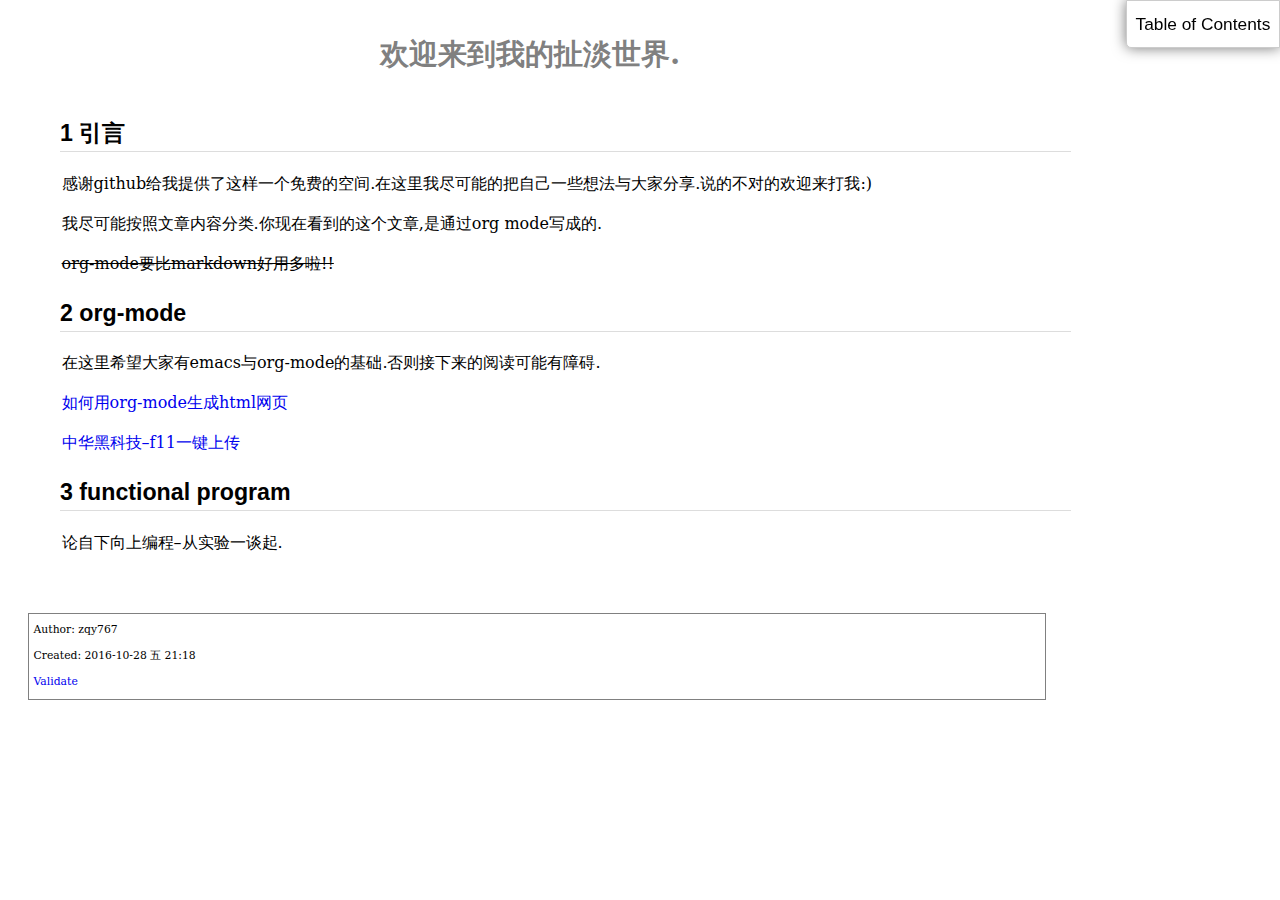
<file: index.html>
<?xml version="1.0" encoding="utf-8"?>
<!DOCTYPE html PUBLIC "-//W3C//DTD XHTML 1.0 Strict//EN"
"http://www.w3.org/TR/xhtml1/DTD/xhtml1-strict.dtd">
<html xmlns="http://www.w3.org/1999/xhtml" lang="en" xml:lang="en">
<head>
<!-- 2016-10-28 五 21:18 -->
<meta http-equiv="Content-Type" content="text/html;charset=utf-8" />
<meta name="viewport" content="width=device-width, initial-scale=1" />
<title>欢迎来到我的扯淡世界.</title>
<meta name="generator" content="Org mode" />
<meta name="author" content="zqy767" />
<style type="text/css">
 <!--/*--><![CDATA[/*><!--*/
  .title  { text-align: center;
             margin-bottom: .2em; }
  .subtitle { text-align: center;
              font-size: medium;
              font-weight: bold;
              margin-top:0; }
  .todo   { font-family: monospace; color: red; }
  .done   { font-family: monospace; color: green; }
  .priority { font-family: monospace; color: orange; }
  .tag    { background-color: #eee; font-family: monospace;
            padding: 2px; font-size: 80%; font-weight: normal; }
  .timestamp { color: #bebebe; }
  .timestamp-kwd { color: #5f9ea0; }
  .org-right  { margin-left: auto; margin-right: 0px;  text-align: right; }
  .org-left   { margin-left: 0px;  margin-right: auto; text-align: left; }
  .org-center { margin-left: auto; margin-right: auto; text-align: center; }
  .underline { text-decoration: underline; }
  #postamble p, #preamble p { font-size: 90%; margin: .2em; }
  p.verse { margin-left: 3%; }
  pre {
    border: 1px solid #ccc;
    box-shadow: 3px 3px 3px #eee;
    padding: 8pt;
    font-family: monospace;
    overflow: auto;
    margin: 1.2em;
  }
  pre.src {
    position: relative;
    overflow: visible;
    padding-top: 1.2em;
  }
  pre.src:before {
    display: none;
    position: absolute;
    background-color: white;
    top: -10px;
    right: 10px;
    padding: 3px;
    border: 1px solid black;
  }
  pre.src:hover:before { display: inline;}
  /* Languages per Org manual */
  pre.src-asymptote:before { content: 'Asymptote'; }
  pre.src-awk:before { content: 'Awk'; }
  pre.src-C:before { content: 'C'; }
  /* pre.src-C++ doesn't work in CSS */
  pre.src-clojure:before { content: 'Clojure'; }
  pre.src-css:before { content: 'CSS'; }
  pre.src-D:before { content: 'D'; }
  pre.src-ditaa:before { content: 'ditaa'; }
  pre.src-dot:before { content: 'Graphviz'; }
  pre.src-calc:before { content: 'Emacs Calc'; }
  pre.src-emacs-lisp:before { content: 'Emacs Lisp'; }
  pre.src-fortran:before { content: 'Fortran'; }
  pre.src-gnuplot:before { content: 'gnuplot'; }
  pre.src-haskell:before { content: 'Haskell'; }
  pre.src-java:before { content: 'Java'; }
  pre.src-js:before { content: 'Javascript'; }
  pre.src-latex:before { content: 'LaTeX'; }
  pre.src-ledger:before { content: 'Ledger'; }
  pre.src-lisp:before { content: 'Lisp'; }
  pre.src-lilypond:before { content: 'Lilypond'; }
  pre.src-lua:before { content: 'Lua'; }
  pre.src-matlab:before { content: 'MATLAB'; }
  pre.src-mscgen:before { content: 'Mscgen'; }
  pre.src-ocaml:before { content: 'Objective Caml'; }
  pre.src-octave:before { content: 'Octave'; }
  pre.src-org:before { content: 'Org mode'; }
  pre.src-oz:before { content: 'OZ'; }
  pre.src-plantuml:before { content: 'Plantuml'; }
  pre.src-processing:before { content: 'Processing.js'; }
  pre.src-python:before { content: 'Python'; }
  pre.src-R:before { content: 'R'; }
  pre.src-ruby:before { content: 'Ruby'; }
  pre.src-sass:before { content: 'Sass'; }
  pre.src-scheme:before { content: 'Scheme'; }
  pre.src-screen:before { content: 'Gnu Screen'; }
  pre.src-sed:before { content: 'Sed'; }
  pre.src-sh:before { content: 'shell'; }
  pre.src-sql:before { content: 'SQL'; }
  pre.src-sqlite:before { content: 'SQLite'; }
  /* additional languages in org.el's org-babel-load-languages alist */
  pre.src-forth:before { content: 'Forth'; }
  pre.src-io:before { content: 'IO'; }
  pre.src-J:before { content: 'J'; }
  pre.src-makefile:before { content: 'Makefile'; }
  pre.src-maxima:before { content: 'Maxima'; }
  pre.src-perl:before { content: 'Perl'; }
  pre.src-picolisp:before { content: 'Pico Lisp'; }
  pre.src-scala:before { content: 'Scala'; }
  pre.src-shell:before { content: 'Shell Script'; }
  pre.src-ebnf2ps:before { content: 'ebfn2ps'; }
  /* additional language identifiers per "defun org-babel-execute"
       in ob-*.el */
  pre.src-cpp:before  { content: 'C++'; }
  pre.src-abc:before  { content: 'ABC'; }
  pre.src-coq:before  { content: 'Coq'; }
  pre.src-groovy:before  { content: 'Groovy'; }
  /* additional language identifiers from org-babel-shell-names in
     ob-shell.el: ob-shell is the only babel language using a lambda to put
     the execution function name together. */
  pre.src-bash:before  { content: 'bash'; }
  pre.src-csh:before  { content: 'csh'; }
  pre.src-ash:before  { content: 'ash'; }
  pre.src-dash:before  { content: 'dash'; }
  pre.src-ksh:before  { content: 'ksh'; }
  pre.src-mksh:before  { content: 'mksh'; }
  pre.src-posh:before  { content: 'posh'; }
  /* Additional Emacs modes also supported by the LaTeX listings package */
  pre.src-ada:before { content: 'Ada'; }
  pre.src-asm:before { content: 'Assembler'; }
  pre.src-caml:before { content: 'Caml'; }
  pre.src-delphi:before { content: 'Delphi'; }
  pre.src-html:before { content: 'HTML'; }
  pre.src-idl:before { content: 'IDL'; }
  pre.src-mercury:before { content: 'Mercury'; }
  pre.src-metapost:before { content: 'MetaPost'; }
  pre.src-modula-2:before { content: 'Modula-2'; }
  pre.src-pascal:before { content: 'Pascal'; }
  pre.src-ps:before { content: 'PostScript'; }
  pre.src-prolog:before { content: 'Prolog'; }
  pre.src-simula:before { content: 'Simula'; }
  pre.src-tcl:before { content: 'tcl'; }
  pre.src-tex:before { content: 'TeX'; }
  pre.src-plain-tex:before { content: 'Plain TeX'; }
  pre.src-verilog:before { content: 'Verilog'; }
  pre.src-vhdl:before { content: 'VHDL'; }
  pre.src-xml:before { content: 'XML'; }
  pre.src-nxml:before { content: 'XML'; }
  /* add a generic configuration mode; LaTeX export needs an additional
     (add-to-list 'org-latex-listings-langs '(conf " ")) in .emacs */
  pre.src-conf:before { content: 'Configuration File'; }

  table { border-collapse:collapse; }
  caption.t-above { caption-side: top; }
  caption.t-bottom { caption-side: bottom; }
  td, th { vertical-align:top;  }
  th.org-right  { text-align: center;  }
  th.org-left   { text-align: center;   }
  th.org-center { text-align: center; }
  td.org-right  { text-align: right;  }
  td.org-left   { text-align: left;   }
  td.org-center { text-align: center; }
  dt { font-weight: bold; }
  .footpara { display: inline; }
  .footdef  { margin-bottom: 1em; }
  .figure { padding: 1em; }
  .figure p { text-align: center; }
  .inlinetask {
    padding: 10px;
    border: 2px solid gray;
    margin: 10px;
    background: #ffffcc;
  }
  #org-div-home-and-up
   { text-align: right; font-size: 70%; white-space: nowrap; }
  textarea { overflow-x: auto; }
  .linenr { font-size: smaller }
  .code-highlighted { background-color: #ffff00; }
  .org-info-js_info-navigation { border-style: none; }
  #org-info-js_console-label
    { font-size: 10px; font-weight: bold; white-space: nowrap; }
  .org-info-js_search-highlight
    { background-color: #ffff00; color: #000000; font-weight: bold; }
  .org-svg { width: 90%; }
  /*]]>*/-->
</style>
<link rel="stylesheet" type="text/css" href="css/stylesheet.css" />
<script type="text/javascript">
/*
@licstart  The following is the entire license notice for the
JavaScript code in this tag.

Copyright (C) 2012-2013 Free Software Foundation, Inc.

The JavaScript code in this tag is free software: you can
redistribute it and/or modify it under the terms of the GNU
General Public License (GNU GPL) as published by the Free Software
Foundation, either version 3 of the License, or (at your option)
any later version.  The code is distributed WITHOUT ANY WARRANTY;
without even the implied warranty of MERCHANTABILITY or FITNESS
FOR A PARTICULAR PURPOSE.  See the GNU GPL for more details.

As additional permission under GNU GPL version 3 section 7, you
may distribute non-source (e.g., minimized or compacted) forms of
that code without the copy of the GNU GPL normally required by
section 4, provided you include this license notice and a URL
through which recipients can access the Corresponding Source.


@licend  The above is the entire license notice
for the JavaScript code in this tag.
*/
<!--/*--><![CDATA[/*><!--*/
 function CodeHighlightOn(elem, id)
 {
   var target = document.getElementById(id);
   if(null != target) {
     elem.cacheClassElem = elem.className;
     elem.cacheClassTarget = target.className;
     target.className = "code-highlighted";
     elem.className   = "code-highlighted";
   }
 }
 function CodeHighlightOff(elem, id)
 {
   var target = document.getElementById(id);
   if(elem.cacheClassElem)
     elem.className = elem.cacheClassElem;
   if(elem.cacheClassTarget)
     target.className = elem.cacheClassTarget;
 }
/*]]>*///-->
</script>
</head>
<body>
<div id="content">
<h1 class="title">欢迎来到我的扯淡世界.</h1>
<div id="table-of-contents">
<h2>Table of Contents</h2>
<div id="text-table-of-contents">
<ul>
<li><a href="#orgbb018e8">1. 引言</a></li>
<li><a href="#org7376667">2. org-mode</a></li>
<li><a href="#org146bf9a">3. functional program</a></li>
</ul>
</div>
</div>



<div id="outline-container-orgbb018e8" class="outline-2">
<h2 id="orgbb018e8"><span class="section-number-2">1</span> 引言</h2>
<div class="outline-text-2" id="text-1">
<p>
感谢github给我提供了这样一个免费的空间.在这里我尽可能的把自己一些想法与大家分享.说的不对的欢迎来打我:)
</p>

<p>
我尽可能按照文章内容分类.你现在看到的这个文章,是通过org mode写成的.
</p>

<p>
<del>org-mode要比markdown好用多啦!!</del>
</p>
</div>
</div>

<div id="outline-container-org7376667" class="outline-2">
<h2 id="org7376667"><span class="section-number-2">2</span> org-mode</h2>
<div class="outline-text-2" id="text-2">
<p>
在这里希望大家有emacs与org-mode的基础.否则接下来的阅读可能有障碍.
</p>

<p>
<a href="org-output-html.html">如何用org-mode生成html网页</a>
</p>

<p>
<a href="f11.html">中华黑科技&#x2013;f11一键上传</a>
</p>
</div>
</div>

<div id="outline-container-org146bf9a" class="outline-2">
<h2 id="org146bf9a"><span class="section-number-2">3</span> functional program</h2>
<div class="outline-text-2" id="text-3">
<p>
论自下向上编程&#x2013;从实验一谈起.
</p>
</div>
</div>
</div>
<div id="postamble" class="status">
<p class="author">Author: zqy767</p>
<p class="date">Created: 2016-10-28 五 21:18</p>
<p class="validation"><a href="http://validator.w3.org/check?uri=referer">Validate</a></p>
</div>
</body>
</html>
</file>
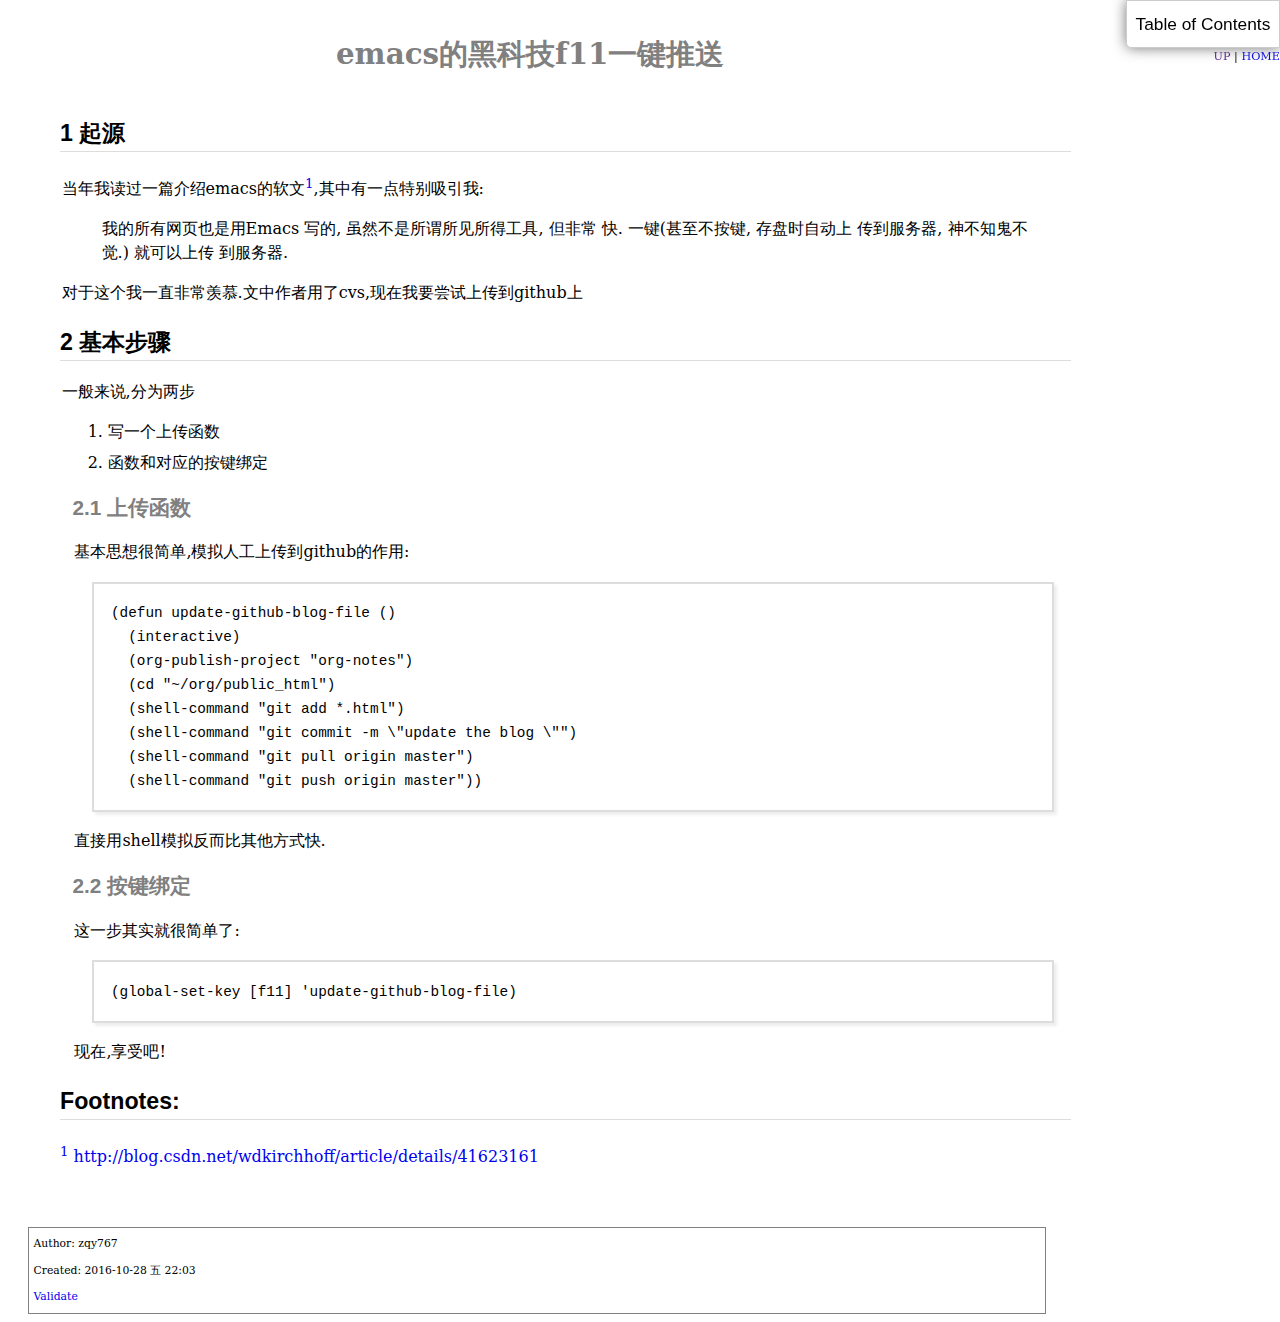
<file: f11.html>
<?xml version="1.0" encoding="utf-8"?>
<!DOCTYPE html PUBLIC "-//W3C//DTD XHTML 1.0 Strict//EN"
"http://www.w3.org/TR/xhtml1/DTD/xhtml1-strict.dtd">
<html xmlns="http://www.w3.org/1999/xhtml" lang="en" xml:lang="en">
<head>
<!-- 2016-10-28 五 22:03 -->
<meta http-equiv="Content-Type" content="text/html;charset=utf-8" />
<meta name="viewport" content="width=device-width, initial-scale=1" />
<title>emacs的黑科技f11一键推送</title>
<meta name="generator" content="Org mode" />
<meta name="author" content="zqy767" />
<style type="text/css">
 <!--/*--><![CDATA[/*><!--*/
  .title  { text-align: center;
             margin-bottom: .2em; }
  .subtitle { text-align: center;
              font-size: medium;
              font-weight: bold;
              margin-top:0; }
  .todo   { font-family: monospace; color: red; }
  .done   { font-family: monospace; color: green; }
  .priority { font-family: monospace; color: orange; }
  .tag    { background-color: #eee; font-family: monospace;
            padding: 2px; font-size: 80%; font-weight: normal; }
  .timestamp { color: #bebebe; }
  .timestamp-kwd { color: #5f9ea0; }
  .org-right  { margin-left: auto; margin-right: 0px;  text-align: right; }
  .org-left   { margin-left: 0px;  margin-right: auto; text-align: left; }
  .org-center { margin-left: auto; margin-right: auto; text-align: center; }
  .underline { text-decoration: underline; }
  #postamble p, #preamble p { font-size: 90%; margin: .2em; }
  p.verse { margin-left: 3%; }
  pre {
    border: 1px solid #ccc;
    box-shadow: 3px 3px 3px #eee;
    padding: 8pt;
    font-family: monospace;
    overflow: auto;
    margin: 1.2em;
  }
  pre.src {
    position: relative;
    overflow: visible;
    padding-top: 1.2em;
  }
  pre.src:before {
    display: none;
    position: absolute;
    background-color: white;
    top: -10px;
    right: 10px;
    padding: 3px;
    border: 1px solid black;
  }
  pre.src:hover:before { display: inline;}
  /* Languages per Org manual */
  pre.src-asymptote:before { content: 'Asymptote'; }
  pre.src-awk:before { content: 'Awk'; }
  pre.src-C:before { content: 'C'; }
  /* pre.src-C++ doesn't work in CSS */
  pre.src-clojure:before { content: 'Clojure'; }
  pre.src-css:before { content: 'CSS'; }
  pre.src-D:before { content: 'D'; }
  pre.src-ditaa:before { content: 'ditaa'; }
  pre.src-dot:before { content: 'Graphviz'; }
  pre.src-calc:before { content: 'Emacs Calc'; }
  pre.src-emacs-lisp:before { content: 'Emacs Lisp'; }
  pre.src-fortran:before { content: 'Fortran'; }
  pre.src-gnuplot:before { content: 'gnuplot'; }
  pre.src-haskell:before { content: 'Haskell'; }
  pre.src-java:before { content: 'Java'; }
  pre.src-js:before { content: 'Javascript'; }
  pre.src-latex:before { content: 'LaTeX'; }
  pre.src-ledger:before { content: 'Ledger'; }
  pre.src-lisp:before { content: 'Lisp'; }
  pre.src-lilypond:before { content: 'Lilypond'; }
  pre.src-lua:before { content: 'Lua'; }
  pre.src-matlab:before { content: 'MATLAB'; }
  pre.src-mscgen:before { content: 'Mscgen'; }
  pre.src-ocaml:before { content: 'Objective Caml'; }
  pre.src-octave:before { content: 'Octave'; }
  pre.src-org:before { content: 'Org mode'; }
  pre.src-oz:before { content: 'OZ'; }
  pre.src-plantuml:before { content: 'Plantuml'; }
  pre.src-processing:before { content: 'Processing.js'; }
  pre.src-python:before { content: 'Python'; }
  pre.src-R:before { content: 'R'; }
  pre.src-ruby:before { content: 'Ruby'; }
  pre.src-sass:before { content: 'Sass'; }
  pre.src-scheme:before { content: 'Scheme'; }
  pre.src-screen:before { content: 'Gnu Screen'; }
  pre.src-sed:before { content: 'Sed'; }
  pre.src-sh:before { content: 'shell'; }
  pre.src-sql:before { content: 'SQL'; }
  pre.src-sqlite:before { content: 'SQLite'; }
  /* additional languages in org.el's org-babel-load-languages alist */
  pre.src-forth:before { content: 'Forth'; }
  pre.src-io:before { content: 'IO'; }
  pre.src-J:before { content: 'J'; }
  pre.src-makefile:before { content: 'Makefile'; }
  pre.src-maxima:before { content: 'Maxima'; }
  pre.src-perl:before { content: 'Perl'; }
  pre.src-picolisp:before { content: 'Pico Lisp'; }
  pre.src-scala:before { content: 'Scala'; }
  pre.src-shell:before { content: 'Shell Script'; }
  pre.src-ebnf2ps:before { content: 'ebfn2ps'; }
  /* additional language identifiers per "defun org-babel-execute"
       in ob-*.el */
  pre.src-cpp:before  { content: 'C++'; }
  pre.src-abc:before  { content: 'ABC'; }
  pre.src-coq:before  { content: 'Coq'; }
  pre.src-groovy:before  { content: 'Groovy'; }
  /* additional language identifiers from org-babel-shell-names in
     ob-shell.el: ob-shell is the only babel language using a lambda to put
     the execution function name together. */
  pre.src-bash:before  { content: 'bash'; }
  pre.src-csh:before  { content: 'csh'; }
  pre.src-ash:before  { content: 'ash'; }
  pre.src-dash:before  { content: 'dash'; }
  pre.src-ksh:before  { content: 'ksh'; }
  pre.src-mksh:before  { content: 'mksh'; }
  pre.src-posh:before  { content: 'posh'; }
  /* Additional Emacs modes also supported by the LaTeX listings package */
  pre.src-ada:before { content: 'Ada'; }
  pre.src-asm:before { content: 'Assembler'; }
  pre.src-caml:before { content: 'Caml'; }
  pre.src-delphi:before { content: 'Delphi'; }
  pre.src-html:before { content: 'HTML'; }
  pre.src-idl:before { content: 'IDL'; }
  pre.src-mercury:before { content: 'Mercury'; }
  pre.src-metapost:before { content: 'MetaPost'; }
  pre.src-modula-2:before { content: 'Modula-2'; }
  pre.src-pascal:before { content: 'Pascal'; }
  pre.src-ps:before { content: 'PostScript'; }
  pre.src-prolog:before { content: 'Prolog'; }
  pre.src-simula:before { content: 'Simula'; }
  pre.src-tcl:before { content: 'tcl'; }
  pre.src-tex:before { content: 'TeX'; }
  pre.src-plain-tex:before { content: 'Plain TeX'; }
  pre.src-verilog:before { content: 'Verilog'; }
  pre.src-vhdl:before { content: 'VHDL'; }
  pre.src-xml:before { content: 'XML'; }
  pre.src-nxml:before { content: 'XML'; }
  /* add a generic configuration mode; LaTeX export needs an additional
     (add-to-list 'org-latex-listings-langs '(conf " ")) in .emacs */
  pre.src-conf:before { content: 'Configuration File'; }

  table { border-collapse:collapse; }
  caption.t-above { caption-side: top; }
  caption.t-bottom { caption-side: bottom; }
  td, th { vertical-align:top;  }
  th.org-right  { text-align: center;  }
  th.org-left   { text-align: center;   }
  th.org-center { text-align: center; }
  td.org-right  { text-align: right;  }
  td.org-left   { text-align: left;   }
  td.org-center { text-align: center; }
  dt { font-weight: bold; }
  .footpara { display: inline; }
  .footdef  { margin-bottom: 1em; }
  .figure { padding: 1em; }
  .figure p { text-align: center; }
  .inlinetask {
    padding: 10px;
    border: 2px solid gray;
    margin: 10px;
    background: #ffffcc;
  }
  #org-div-home-and-up
   { text-align: right; font-size: 70%; white-space: nowrap; }
  textarea { overflow-x: auto; }
  .linenr { font-size: smaller }
  .code-highlighted { background-color: #ffff00; }
  .org-info-js_info-navigation { border-style: none; }
  #org-info-js_console-label
    { font-size: 10px; font-weight: bold; white-space: nowrap; }
  .org-info-js_search-highlight
    { background-color: #ffff00; color: #000000; font-weight: bold; }
  .org-svg { width: 90%; }
  /*]]>*/-->
</style>
<link rel="stylesheet" type="text/css" href="css/stylesheet.css" />
<script type="text/javascript">
/*
@licstart  The following is the entire license notice for the
JavaScript code in this tag.

Copyright (C) 2012-2013 Free Software Foundation, Inc.

The JavaScript code in this tag is free software: you can
redistribute it and/or modify it under the terms of the GNU
General Public License (GNU GPL) as published by the Free Software
Foundation, either version 3 of the License, or (at your option)
any later version.  The code is distributed WITHOUT ANY WARRANTY;
without even the implied warranty of MERCHANTABILITY or FITNESS
FOR A PARTICULAR PURPOSE.  See the GNU GPL for more details.

As additional permission under GNU GPL version 3 section 7, you
may distribute non-source (e.g., minimized or compacted) forms of
that code without the copy of the GNU GPL normally required by
section 4, provided you include this license notice and a URL
through which recipients can access the Corresponding Source.


@licend  The above is the entire license notice
for the JavaScript code in this tag.
*/
<!--/*--><![CDATA[/*><!--*/
 function CodeHighlightOn(elem, id)
 {
   var target = document.getElementById(id);
   if(null != target) {
     elem.cacheClassElem = elem.className;
     elem.cacheClassTarget = target.className;
     target.className = "code-highlighted";
     elem.className   = "code-highlighted";
   }
 }
 function CodeHighlightOff(elem, id)
 {
   var target = document.getElementById(id);
   if(elem.cacheClassElem)
     elem.className = elem.cacheClassElem;
   if(elem.cacheClassTarget)
     target.className = elem.cacheClassTarget;
 }
/*]]>*///-->
</script>
</head>
<body>
<div id="org-div-home-and-up">
 <a accesskey="h" href=""> UP </a>
 |
 <a accesskey="H" href="https://zqy767.github.io"> HOME </a>
</div><div id="content">
<h1 class="title">emacs的黑科技f11一键推送</h1>
<div id="table-of-contents">
<h2>Table of Contents</h2>
<div id="text-table-of-contents">
<ul>
<li><a href="#org62b2f4d">1. 起源</a></li>
<li><a href="#orga183bc9">2. 基本步骤</a>
<ul>
<li><a href="#org0735b56">2.1. 上传函数</a></li>
<li><a href="#org194008a">2.2. 按键绑定</a></li>
</ul>
</li>
</ul>
</div>
</div>


<div id="outline-container-org62b2f4d" class="outline-2">
<h2 id="org62b2f4d"><span class="section-number-2">1</span> 起源</h2>
<div class="outline-text-2" id="text-1">
<p>
当年我读过一篇介绍emacs的软文<sup><a id="fnr.1" class="footref" href="#fn.1">1</a></sup>,其中有一点特别吸引我:
</p>
<blockquote>
<p>
我的所有网页也是用Emacs 写的, 虽然不是所谓所见所得工具, 但非常 
快. 一键(甚至不按键, 存盘时自动上 传到服务器, 神不知鬼不觉.) 就可以上传 
到服务器. 
</p>
</blockquote>

<p>
对于这个我一直非常羡慕.文中作者用了cvs,现在我要尝试上传到github上
</p>
</div>
</div>

<div id="outline-container-orga183bc9" class="outline-2">
<h2 id="orga183bc9"><span class="section-number-2">2</span> 基本步骤</h2>
<div class="outline-text-2" id="text-2">
<p>
一般来说,分为两步
</p>

<ol class="org-ol">
<li>写一个上传函数</li>
<li>函数和对应的按键绑定</li>
</ol>
</div>

<div id="outline-container-org0735b56" class="outline-3">
<h3 id="org0735b56"><span class="section-number-3">2.1</span> 上传函数</h3>
<div class="outline-text-3" id="text-2-1">
<p>
基本思想很简单,模拟人工上传到github的作用:
</p>
<div class="org-src-container">
<pre class="src src-emacs-lisp">(defun update-github-blog-file ()
  (interactive)
  (org-publish-project "org-notes")
  (cd "~/org/public_html")
  (shell-command "git add *.html")
  (shell-command "git commit -m \"update the blog \"")
  (shell-command "git pull origin master")
  (shell-command "git push origin master"))
</pre>
</div>
<p>
直接用shell模拟反而比其他方式快.
</p>
</div>
</div>

<div id="outline-container-org194008a" class="outline-3">
<h3 id="org194008a"><span class="section-number-3">2.2</span> 按键绑定</h3>
<div class="outline-text-3" id="text-2-2">
<p>
这一步其实就很简单了:
</p>
<div class="org-src-container">
<pre class="src src-emacs-lisp">(global-set-key [f11] 'update-github-blog-file)
</pre>
</div>

<p>
现在,享受吧!
</p>
</div>
</div>
</div>
<div id="footnotes">
<h2 class="footnotes">Footnotes: </h2>
<div id="text-footnotes">

<div class="footdef"><sup><a id="fn.1" class="footnum" href="#fnr.1">1</a></sup> <div class="footpara"><p class="footpara">
<a href="http://blog.csdn.net/wdkirchhoff/article/details/41623161">http://blog.csdn.net/wdkirchhoff/article/details/41623161</a>
</p></div></div>


</div>
</div></div>
<div id="postamble" class="status">
<p class="author">Author: zqy767</p>
<p class="date">Created: 2016-10-28 五 22:03</p>
<p class="validation"><a href="http://validator.w3.org/check?uri=referer">Validate</a></p>
</div>
</body>
</html>
</file>
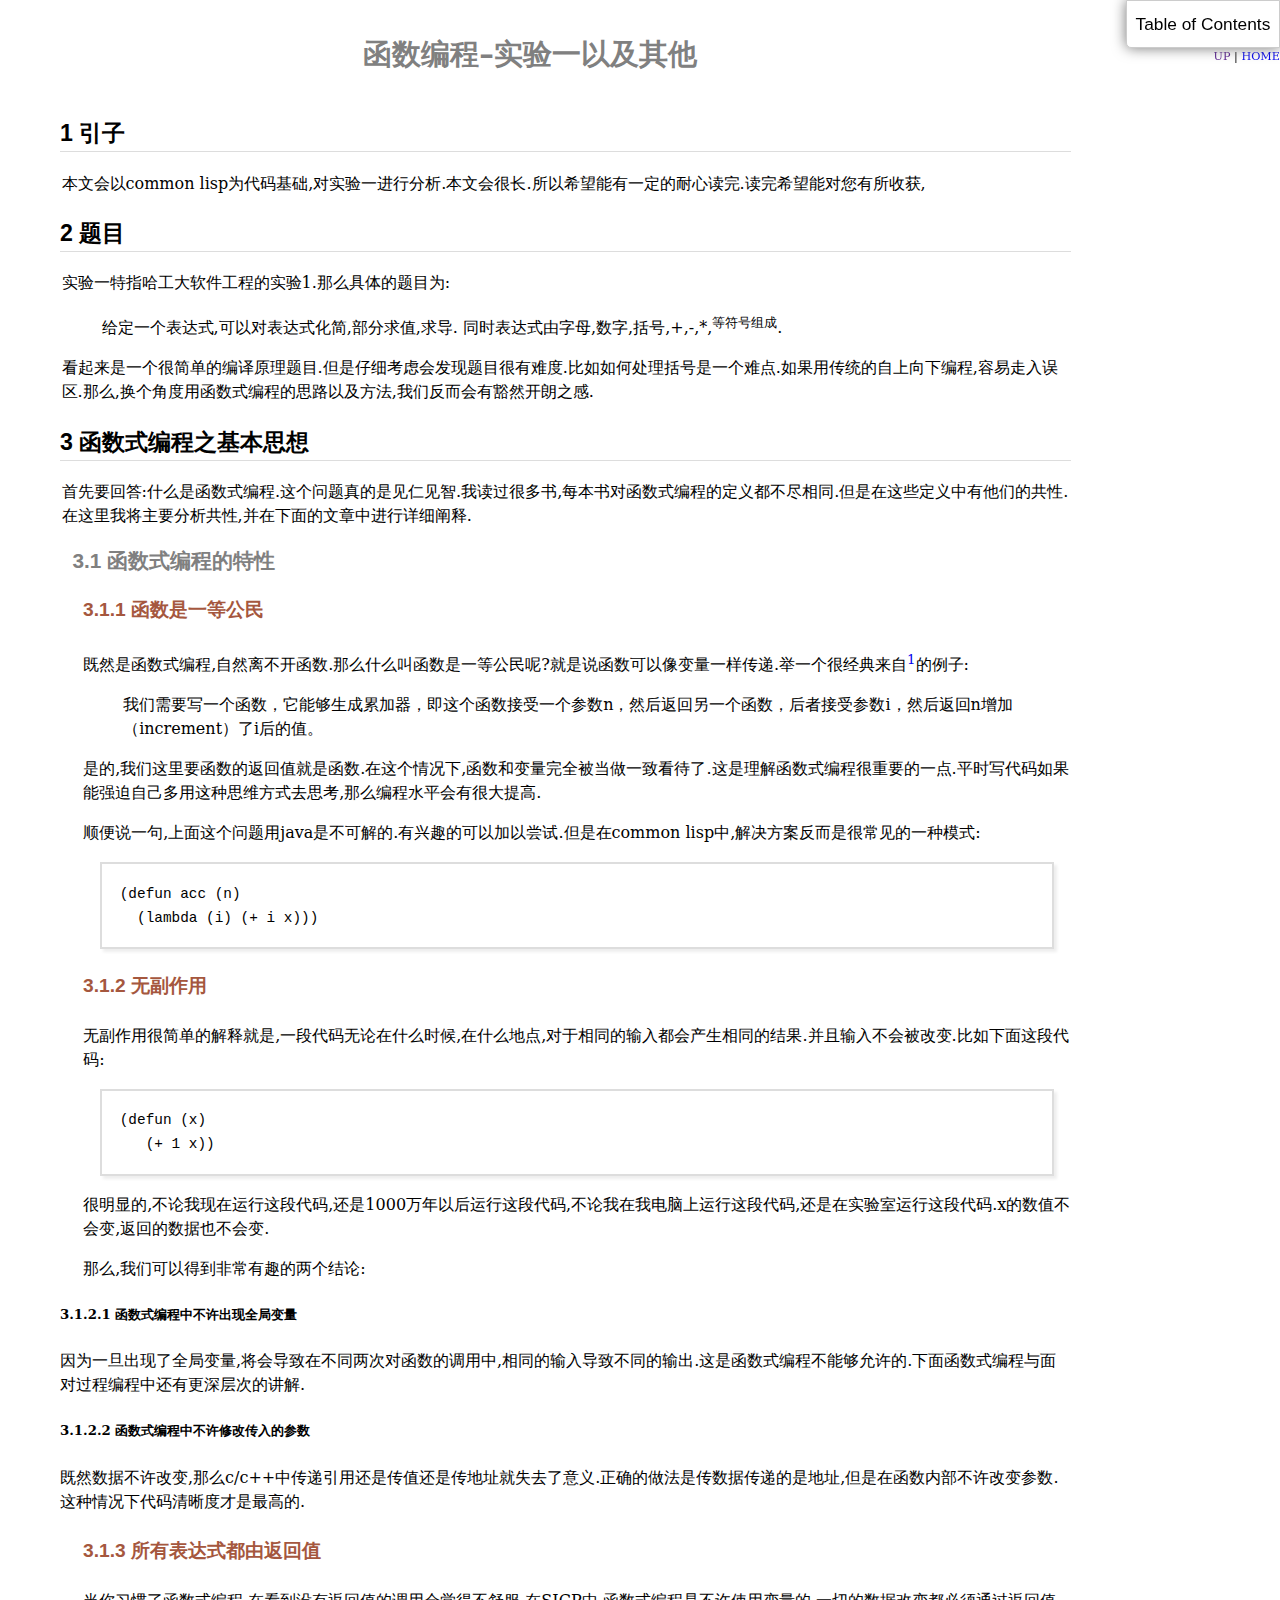
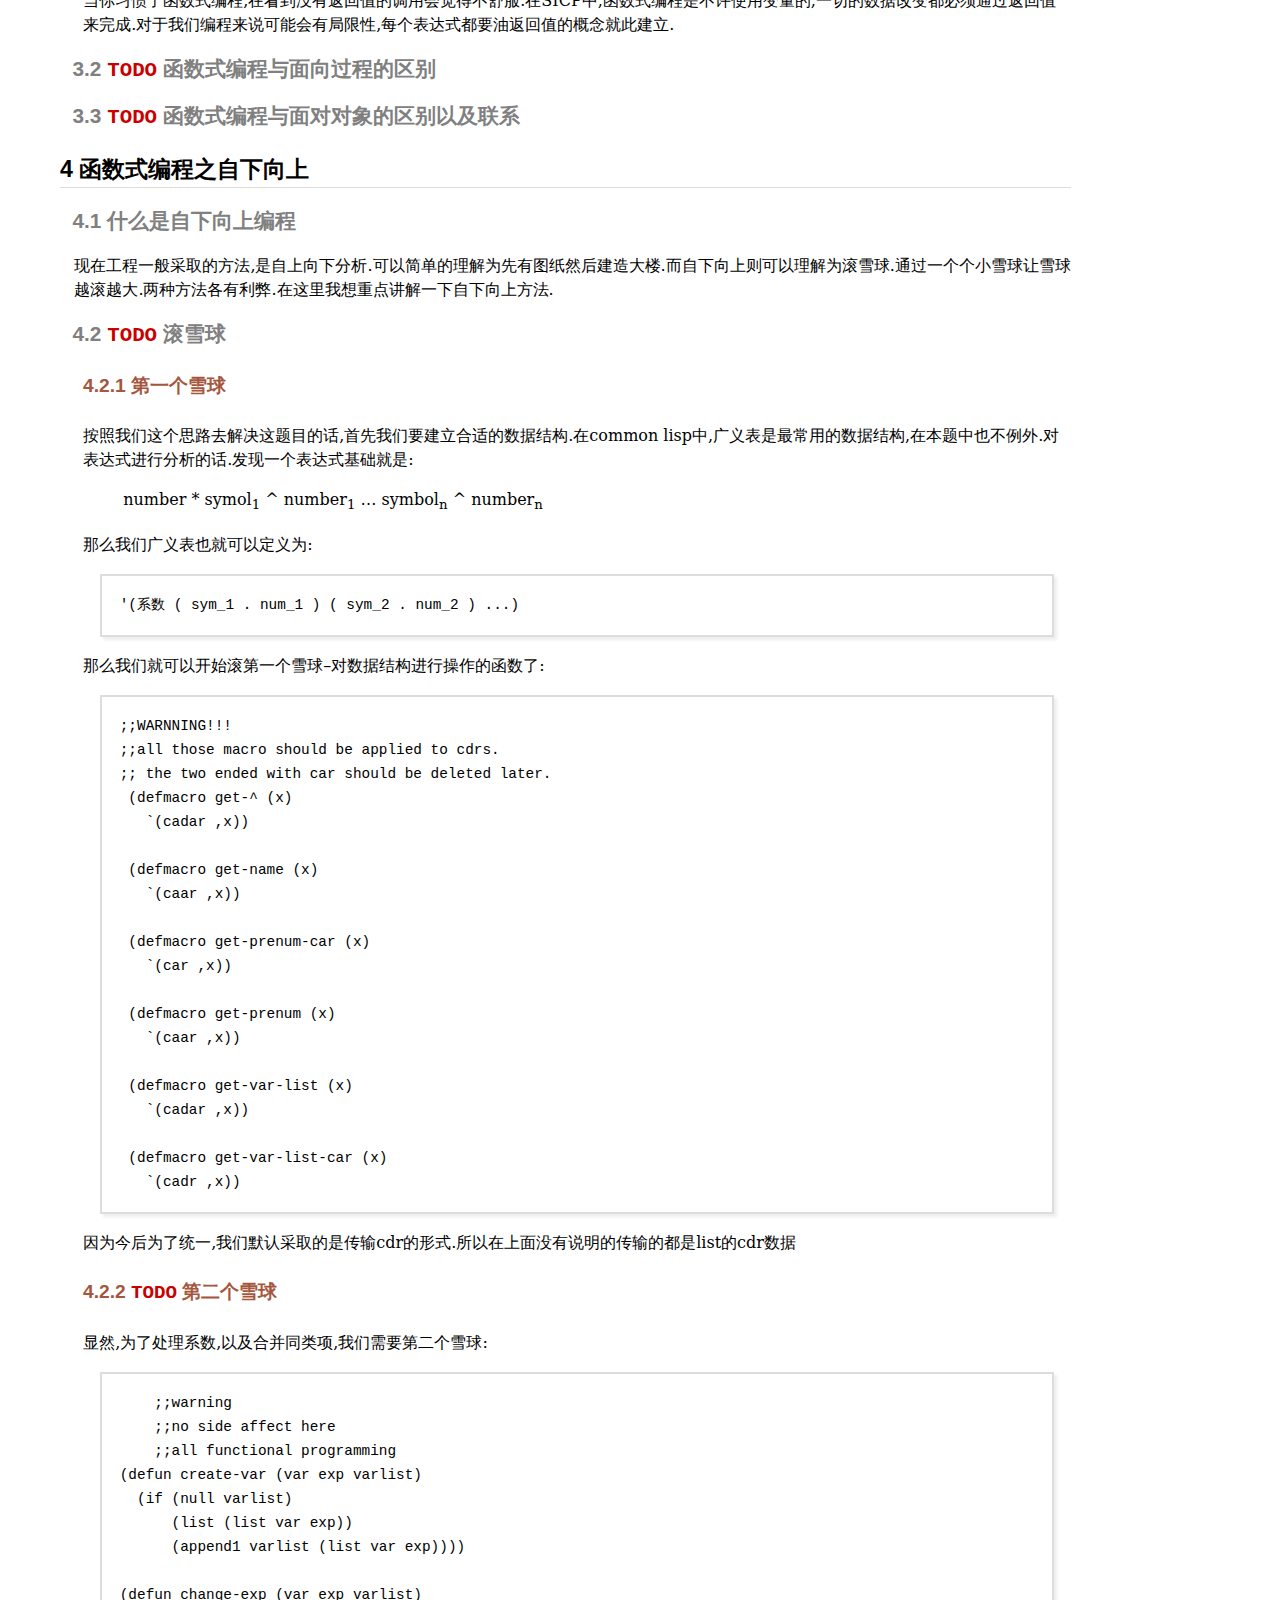
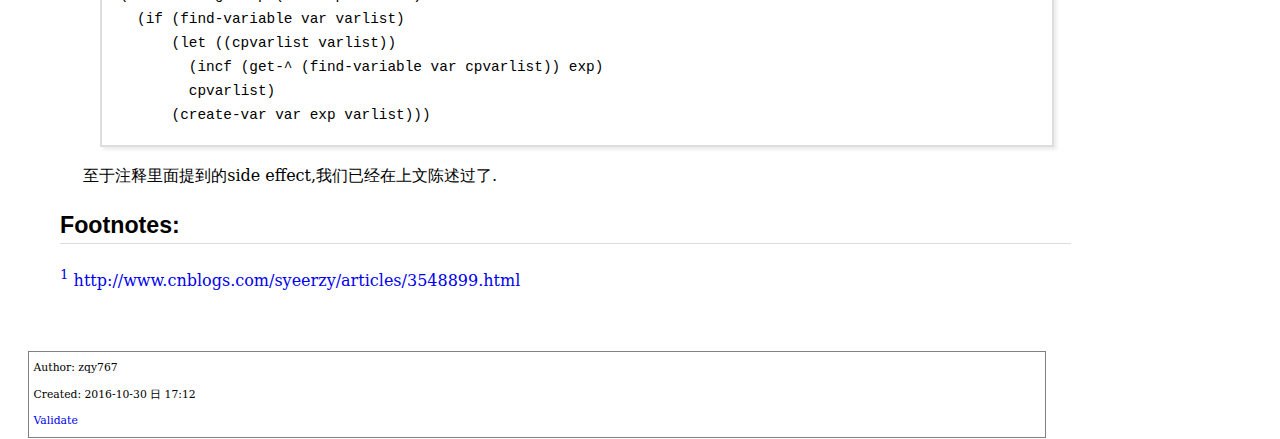
<file: lab1-functional.html>
<?xml version="1.0" encoding="utf-8"?>
<!DOCTYPE html PUBLIC "-//W3C//DTD XHTML 1.0 Strict//EN"
"http://www.w3.org/TR/xhtml1/DTD/xhtml1-strict.dtd">
<html xmlns="http://www.w3.org/1999/xhtml" lang="en" xml:lang="en">
<head>
<!-- 2016-10-30 日 17:12 -->
<meta http-equiv="Content-Type" content="text/html;charset=utf-8" />
<meta name="viewport" content="width=device-width, initial-scale=1" />
<title>函数编程&#x2013;实验一以及其他</title>
<meta name="generator" content="Org mode" />
<meta name="author" content="zqy767" />
<style type="text/css">
 <!--/*--><![CDATA[/*><!--*/
  .title  { text-align: center;
             margin-bottom: .2em; }
  .subtitle { text-align: center;
              font-size: medium;
              font-weight: bold;
              margin-top:0; }
  .todo   { font-family: monospace; color: red; }
  .done   { font-family: monospace; color: green; }
  .priority { font-family: monospace; color: orange; }
  .tag    { background-color: #eee; font-family: monospace;
            padding: 2px; font-size: 80%; font-weight: normal; }
  .timestamp { color: #bebebe; }
  .timestamp-kwd { color: #5f9ea0; }
  .org-right  { margin-left: auto; margin-right: 0px;  text-align: right; }
  .org-left   { margin-left: 0px;  margin-right: auto; text-align: left; }
  .org-center { margin-left: auto; margin-right: auto; text-align: center; }
  .underline { text-decoration: underline; }
  #postamble p, #preamble p { font-size: 90%; margin: .2em; }
  p.verse { margin-left: 3%; }
  pre {
    border: 1px solid #ccc;
    box-shadow: 3px 3px 3px #eee;
    padding: 8pt;
    font-family: monospace;
    overflow: auto;
    margin: 1.2em;
  }
  pre.src {
    position: relative;
    overflow: visible;
    padding-top: 1.2em;
  }
  pre.src:before {
    display: none;
    position: absolute;
    background-color: white;
    top: -10px;
    right: 10px;
    padding: 3px;
    border: 1px solid black;
  }
  pre.src:hover:before { display: inline;}
  /* Languages per Org manual */
  pre.src-asymptote:before { content: 'Asymptote'; }
  pre.src-awk:before { content: 'Awk'; }
  pre.src-C:before { content: 'C'; }
  /* pre.src-C++ doesn't work in CSS */
  pre.src-clojure:before { content: 'Clojure'; }
  pre.src-css:before { content: 'CSS'; }
  pre.src-D:before { content: 'D'; }
  pre.src-ditaa:before { content: 'ditaa'; }
  pre.src-dot:before { content: 'Graphviz'; }
  pre.src-calc:before { content: 'Emacs Calc'; }
  pre.src-emacs-lisp:before { content: 'Emacs Lisp'; }
  pre.src-fortran:before { content: 'Fortran'; }
  pre.src-gnuplot:before { content: 'gnuplot'; }
  pre.src-haskell:before { content: 'Haskell'; }
  pre.src-java:before { content: 'Java'; }
  pre.src-js:before { content: 'Javascript'; }
  pre.src-latex:before { content: 'LaTeX'; }
  pre.src-ledger:before { content: 'Ledger'; }
  pre.src-lisp:before { content: 'Lisp'; }
  pre.src-lilypond:before { content: 'Lilypond'; }
  pre.src-lua:before { content: 'Lua'; }
  pre.src-matlab:before { content: 'MATLAB'; }
  pre.src-mscgen:before { content: 'Mscgen'; }
  pre.src-ocaml:before { content: 'Objective Caml'; }
  pre.src-octave:before { content: 'Octave'; }
  pre.src-org:before { content: 'Org mode'; }
  pre.src-oz:before { content: 'OZ'; }
  pre.src-plantuml:before { content: 'Plantuml'; }
  pre.src-processing:before { content: 'Processing.js'; }
  pre.src-python:before { content: 'Python'; }
  pre.src-R:before { content: 'R'; }
  pre.src-ruby:before { content: 'Ruby'; }
  pre.src-sass:before { content: 'Sass'; }
  pre.src-scheme:before { content: 'Scheme'; }
  pre.src-screen:before { content: 'Gnu Screen'; }
  pre.src-sed:before { content: 'Sed'; }
  pre.src-sh:before { content: 'shell'; }
  pre.src-sql:before { content: 'SQL'; }
  pre.src-sqlite:before { content: 'SQLite'; }
  /* additional languages in org.el's org-babel-load-languages alist */
  pre.src-forth:before { content: 'Forth'; }
  pre.src-io:before { content: 'IO'; }
  pre.src-J:before { content: 'J'; }
  pre.src-makefile:before { content: 'Makefile'; }
  pre.src-maxima:before { content: 'Maxima'; }
  pre.src-perl:before { content: 'Perl'; }
  pre.src-picolisp:before { content: 'Pico Lisp'; }
  pre.src-scala:before { content: 'Scala'; }
  pre.src-shell:before { content: 'Shell Script'; }
  pre.src-ebnf2ps:before { content: 'ebfn2ps'; }
  /* additional language identifiers per "defun org-babel-execute"
       in ob-*.el */
  pre.src-cpp:before  { content: 'C++'; }
  pre.src-abc:before  { content: 'ABC'; }
  pre.src-coq:before  { content: 'Coq'; }
  pre.src-groovy:before  { content: 'Groovy'; }
  /* additional language identifiers from org-babel-shell-names in
     ob-shell.el: ob-shell is the only babel language using a lambda to put
     the execution function name together. */
  pre.src-bash:before  { content: 'bash'; }
  pre.src-csh:before  { content: 'csh'; }
  pre.src-ash:before  { content: 'ash'; }
  pre.src-dash:before  { content: 'dash'; }
  pre.src-ksh:before  { content: 'ksh'; }
  pre.src-mksh:before  { content: 'mksh'; }
  pre.src-posh:before  { content: 'posh'; }
  /* Additional Emacs modes also supported by the LaTeX listings package */
  pre.src-ada:before { content: 'Ada'; }
  pre.src-asm:before { content: 'Assembler'; }
  pre.src-caml:before { content: 'Caml'; }
  pre.src-delphi:before { content: 'Delphi'; }
  pre.src-html:before { content: 'HTML'; }
  pre.src-idl:before { content: 'IDL'; }
  pre.src-mercury:before { content: 'Mercury'; }
  pre.src-metapost:before { content: 'MetaPost'; }
  pre.src-modula-2:before { content: 'Modula-2'; }
  pre.src-pascal:before { content: 'Pascal'; }
  pre.src-ps:before { content: 'PostScript'; }
  pre.src-prolog:before { content: 'Prolog'; }
  pre.src-simula:before { content: 'Simula'; }
  pre.src-tcl:before { content: 'tcl'; }
  pre.src-tex:before { content: 'TeX'; }
  pre.src-plain-tex:before { content: 'Plain TeX'; }
  pre.src-verilog:before { content: 'Verilog'; }
  pre.src-vhdl:before { content: 'VHDL'; }
  pre.src-xml:before { content: 'XML'; }
  pre.src-nxml:before { content: 'XML'; }
  /* add a generic configuration mode; LaTeX export needs an additional
     (add-to-list 'org-latex-listings-langs '(conf " ")) in .emacs */
  pre.src-conf:before { content: 'Configuration File'; }

  table { border-collapse:collapse; }
  caption.t-above { caption-side: top; }
  caption.t-bottom { caption-side: bottom; }
  td, th { vertical-align:top;  }
  th.org-right  { text-align: center;  }
  th.org-left   { text-align: center;   }
  th.org-center { text-align: center; }
  td.org-right  { text-align: right;  }
  td.org-left   { text-align: left;   }
  td.org-center { text-align: center; }
  dt { font-weight: bold; }
  .footpara { display: inline; }
  .footdef  { margin-bottom: 1em; }
  .figure { padding: 1em; }
  .figure p { text-align: center; }
  .inlinetask {
    padding: 10px;
    border: 2px solid gray;
    margin: 10px;
    background: #ffffcc;
  }
  #org-div-home-and-up
   { text-align: right; font-size: 70%; white-space: nowrap; }
  textarea { overflow-x: auto; }
  .linenr { font-size: smaller }
  .code-highlighted { background-color: #ffff00; }
  .org-info-js_info-navigation { border-style: none; }
  #org-info-js_console-label
    { font-size: 10px; font-weight: bold; white-space: nowrap; }
  .org-info-js_search-highlight
    { background-color: #ffff00; color: #000000; font-weight: bold; }
  .org-svg { width: 90%; }
  /*]]>*/-->
</style>
<link rel="stylesheet" type="text/css" href="css/stylesheet.css" />
<script type="text/javascript">
/*
@licstart  The following is the entire license notice for the
JavaScript code in this tag.

Copyright (C) 2012-2013 Free Software Foundation, Inc.

The JavaScript code in this tag is free software: you can
redistribute it and/or modify it under the terms of the GNU
General Public License (GNU GPL) as published by the Free Software
Foundation, either version 3 of the License, or (at your option)
any later version.  The code is distributed WITHOUT ANY WARRANTY;
without even the implied warranty of MERCHANTABILITY or FITNESS
FOR A PARTICULAR PURPOSE.  See the GNU GPL for more details.

As additional permission under GNU GPL version 3 section 7, you
may distribute non-source (e.g., minimized or compacted) forms of
that code without the copy of the GNU GPL normally required by
section 4, provided you include this license notice and a URL
through which recipients can access the Corresponding Source.


@licend  The above is the entire license notice
for the JavaScript code in this tag.
*/
<!--/*--><![CDATA[/*><!--*/
 function CodeHighlightOn(elem, id)
 {
   var target = document.getElementById(id);
   if(null != target) {
     elem.cacheClassElem = elem.className;
     elem.cacheClassTarget = target.className;
     target.className = "code-highlighted";
     elem.className   = "code-highlighted";
   }
 }
 function CodeHighlightOff(elem, id)
 {
   var target = document.getElementById(id);
   if(elem.cacheClassElem)
     elem.className = elem.cacheClassElem;
   if(elem.cacheClassTarget)
     target.className = elem.cacheClassTarget;
 }
/*]]>*///-->
</script>
</head>
<body>
<div id="org-div-home-and-up">
 <a accesskey="h" href=""> UP </a>
 |
 <a accesskey="H" href="https://zqy767.github.io"> HOME </a>
</div><div id="content">
<h1 class="title">函数编程&#x2013;实验一以及其他</h1>
<div id="table-of-contents">
<h2>Table of Contents</h2>
<div id="text-table-of-contents">
<ul>
<li><a href="#orgc36ca8c">1. 引子</a></li>
<li><a href="#orgb8dcfb3">2. 题目</a></li>
<li><a href="#org7aaf8d2">3. 函数式编程之基本思想</a>
<ul>
<li><a href="#orgf433941">3.1. 函数式编程的特性</a>
<ul>
<li><a href="#org4a40948">3.1.1. 函数是一等公民</a></li>
<li><a href="#org7563bb5">3.1.2. 无副作用</a>
<ul>
<li><a href="#orge05856b">3.1.2.1. 函数式编程中不许出现全局变量</a></li>
<li><a href="#org5461c3e">3.1.2.2. 函数式编程中不许修改传入的参数</a></li>
</ul>
</li>
<li><a href="#org3560a69">3.1.3. 所有表达式都由返回值</a></li>
</ul>
</li>
<li><a href="#org16ebc38">3.2. <span class="todo TODO">TODO</span> 函数式编程与面向过程的区别</a></li>
<li><a href="#org6ac6863">3.3. <span class="todo TODO">TODO</span> 函数式编程与面对对象的区别以及联系</a></li>
</ul>
</li>
<li><a href="#org4d21bd0">4. 函数式编程之自下向上</a>
<ul>
<li><a href="#org8d8599b">4.1. 什么是自下向上编程</a></li>
<li><a href="#org8eeb4d9">4.2. <span class="todo TODO">TODO</span> 滚雪球</a>
<ul>
<li><a href="#orgb3374a1">4.2.1. 第一个雪球</a></li>
<li><a href="#orgdefad4c">4.2.2. <span class="todo TODO">TODO</span> 第二个雪球</a></li>
</ul>
</li>
</ul>
</li>
</ul>
</div>
</div>



<div id="outline-container-orgc36ca8c" class="outline-2">
<h2 id="orgc36ca8c"><span class="section-number-2">1</span> 引子</h2>
<div class="outline-text-2" id="text-1">
<p>
本文会以common lisp为代码基础,对实验一进行分析.本文会很长.所以希望能有一定的耐心读完.读完希望能对您有所收获,
</p>
</div>
</div>

<div id="outline-container-orgb8dcfb3" class="outline-2">
<h2 id="orgb8dcfb3"><span class="section-number-2">2</span> 题目</h2>
<div class="outline-text-2" id="text-2">
<p>
实验一特指哈工大软件工程的实验1.那么具体的题目为:
</p>

<blockquote>
<p>
给定一个表达式,可以对表达式化简,部分求值,求导.
同时表达式由字母,数字,括号,+,-,*,<sup>等符号组成</sup>.
</p>
</blockquote>

<p>
看起来是一个很简单的编译原理题目.但是仔细考虑会发现题目很有难度.比如如何处理括号是一个难点.如果用传统的自上向下编程,容易走入误区.那么,换个角度用函数式编程的思路以及方法,我们反而会有豁然开朗之感.
</p>
</div>
</div>

<div id="outline-container-org7aaf8d2" class="outline-2">
<h2 id="org7aaf8d2"><span class="section-number-2">3</span> 函数式编程之基本思想</h2>
<div class="outline-text-2" id="text-3">
<p>
首先要回答:什么是函数式编程.这个问题真的是见仁见智.我读过很多书,每本书对函数式编程的定义都不尽相同.但是在这些定义中有他们的共性.在这里我将主要分析共性,并在下面的文章中进行详细阐释.
</p>
</div>

<div id="outline-container-orgf433941" class="outline-3">
<h3 id="orgf433941"><span class="section-number-3">3.1</span> 函数式编程的特性</h3>
<div class="outline-text-3" id="text-3-1">
</div><div id="outline-container-org4a40948" class="outline-4">
<h4 id="org4a40948"><span class="section-number-4">3.1.1</span> 函数是一等公民</h4>
<div class="outline-text-4" id="text-3-1-1">
<p>
既然是函数式编程,自然离不开函数.那么什么叫函数是一等公民呢?就是说函数可以像变量一样传递.举一个很经典来自<a id="org764b5a1"></a><sup><a id="fnr.1" class="footref" href="#fn.1">1</a></sup>的例子:
</p>
<blockquote>
<p>
我们需要写一个函数，它能够生成累加器，即这个函数接受一个参数n，然后返回另一个函数，后者接受参数i，然后返回n增加（increment）了i后的值。
</p>
</blockquote>

<p>
是的,我们这里要函数的返回值就是函数.在这个情况下,函数和变量完全被当做一致看待了.这是理解函数式编程很重要的一点.平时写代码如果能强迫自己多用这种思维方式去思考,那么编程水平会有很大提高.
</p>

<p>
顺便说一句,上面这个问题用java是不可解的.有兴趣的可以加以尝试.但是在common lisp中,解决方案反而是很常见的一种模式:
</p>
<div class="org-src-container">
<pre class="src src-common-lisp">(defun acc (n)
  (lambda (i) (+ i x)))
</pre>
</div>
</div>
</div>

<div id="outline-container-org7563bb5" class="outline-4">
<h4 id="org7563bb5"><span class="section-number-4">3.1.2</span> 无副作用</h4>
<div class="outline-text-4" id="text-3-1-2">
<p>
无副作用很简单的解释就是,一段代码无论在什么时候,在什么地点,对于相同的输入都会产生相同的结果.并且输入不会被改变.比如下面这段代码:
</p>
<div class="org-src-container">
<pre class="src src-common-lisp">(defun (x) 
   (+ 1 x))
</pre>
</div>

<p>
很明显的,不论我现在运行这段代码,还是1000万年以后运行这段代码,不论我在我电脑上运行这段代码,还是在实验室运行这段代码.x的数值不会变,返回的数据也不会变.
</p>

<p>
那么,我们可以得到非常有趣的两个结论:
</p>
</div>

<div id="outline-container-orge05856b" class="outline-5">
<h5 id="orge05856b"><span class="section-number-5">3.1.2.1</span> 函数式编程中不许出现全局变量</h5>
<div class="outline-text-5" id="text-3-1-2-1">
<p>
因为一旦出现了全局变量,将会导致在不同两次对函数的调用中,相同的输入导致不同的输出.这是函数式编程不能够允许的.下面函数式编程与面对过程编程中还有更深层次的讲解.
</p>
</div>
</div>

<div id="outline-container-org5461c3e" class="outline-5">
<h5 id="org5461c3e"><span class="section-number-5">3.1.2.2</span> 函数式编程中不许修改传入的参数</h5>
<div class="outline-text-5" id="text-3-1-2-2">
<p>
既然数据不许改变,那么c/c++中传递引用还是传值还是传地址就失去了意义.正确的做法是传数据传递的是地址,但是在函数内部不许改变参数.这种情况下代码清晰度才是最高的.
</p>
</div>
</div>
</div>

<div id="outline-container-org3560a69" class="outline-4">
<h4 id="org3560a69"><span class="section-number-4">3.1.3</span> 所有表达式都由返回值</h4>
<div class="outline-text-4" id="text-3-1-3">
<p>
当你习惯了函数式编程,在看到没有返回值的调用会觉得不舒服.在SICP中,函数式编程是不许使用变量的,一切的数据改变都必须通过返回值来完成.对于我们编程来说可能会有局限性,每个表达式都要油返回值的概念就此建立.
</p>
</div>
</div>
</div>

<div id="outline-container-org16ebc38" class="outline-3">
<h3 id="org16ebc38"><span class="section-number-3">3.2</span> <span class="todo TODO">TODO</span> 函数式编程与面向过程的区别</h3>
</div>

<div id="outline-container-org6ac6863" class="outline-3">
<h3 id="org6ac6863"><span class="section-number-3">3.3</span> <span class="todo TODO">TODO</span> 函数式编程与面对对象的区别以及联系</h3>
</div>
</div>
<div id="outline-container-org4d21bd0" class="outline-2">
<h2 id="org4d21bd0"><span class="section-number-2">4</span> 函数式编程之自下向上</h2>
<div class="outline-text-2" id="text-4">
</div><div id="outline-container-org8d8599b" class="outline-3">
<h3 id="org8d8599b"><span class="section-number-3">4.1</span> 什么是自下向上编程</h3>
<div class="outline-text-3" id="text-4-1">
<p>
现在工程一般采取的方法,是自上向下分析.可以简单的理解为先有图纸然后建造大楼.而自下向上则可以理解为滚雪球.通过一个个小雪球让雪球越滚越大.两种方法各有利弊.在这里我想重点讲解一下自下向上方法.
</p>
</div>
</div>

<div id="outline-container-org8eeb4d9" class="outline-3">
<h3 id="org8eeb4d9"><span class="section-number-3">4.2</span> <span class="todo TODO">TODO</span> 滚雪球</h3>
<div class="outline-text-3" id="text-4-2">
</div><div id="outline-container-orgb3374a1" class="outline-4">
<h4 id="orgb3374a1"><span class="section-number-4">4.2.1</span> 第一个雪球</h4>
<div class="outline-text-4" id="text-4-2-1">
<p>
按照我们这个思路去解决这题目的话,首先我们要建立合适的数据结构.在common lisp中,广义表是最常用的数据结构,在本题中也不例外.对表达式进行分析的话.发现一个表达式基础就是:
</p>
<blockquote>
<p>
number * symol<sub>1</sub> ^ number<sub>1</sub> &#x2026; symbol<sub>n</sub> ^ number<sub>n</sub>
</p>
</blockquote>

<p>
那么我们广义表也就可以定义为:
</p>
<div class="org-src-container">
<pre class="src src-common-lisp">'(系数 ( sym_1 . num_1 ) ( sym_2 . num_2 ) ...)
</pre>
</div>

<p>
那么我们就可以开始滚第一个雪球&#x2013;对数据结构进行操作的函数了:
</p>
<div class="org-src-container">
<pre class="src src-common-lisp">;;WARNNING!!!
;;all those macro should be applied to cdrs.
;; the two ended with car should be deleted later.
 (defmacro get-^ (x)
   `(cadar ,x))

 (defmacro get-name (x)
   `(caar ,x))

 (defmacro get-prenum-car (x)
   `(car ,x))

 (defmacro get-prenum (x)
   `(caar ,x))

 (defmacro get-var-list (x)
   `(cadar ,x))

 (defmacro get-var-list-car (x)
   `(cadr ,x))
</pre>
</div>

<p>
因为今后为了统一,我们默认采取的是传输cdr的形式.所以在上面没有说明的传输的都是list的cdr数据
</p>
</div>
</div>

<div id="outline-container-orgdefad4c" class="outline-4">
<h4 id="orgdefad4c"><span class="section-number-4">4.2.2</span> <span class="todo TODO">TODO</span> 第二个雪球</h4>
<div class="outline-text-4" id="text-4-2-2">
<p>
显然,为了处理系数,以及合并同类项,我们需要第二个雪球:
</p>
<div class="org-src-container">
<pre class="src src-common-lisp">    ;;warning
    ;;no side affect here
    ;;all functional programming
(defun create-var (var exp varlist)
  (if (null varlist)
      (list (list var exp))
      (append1 varlist (list var exp))))

(defun change-exp (var exp varlist)
  (if (find-variable var varlist)
      (let ((cpvarlist varlist))
	(incf (get-^ (find-variable var cpvarlist)) exp)
	cpvarlist)
      (create-var var exp varlist)))
</pre>
</div>

<p>
至于注释里面提到的side effect,我们已经在上文陈述过了.
</p>
</div>
</div>
</div>
</div>
<div id="footnotes">
<h2 class="footnotes">Footnotes: </h2>
<div id="text-footnotes">

<div class="footdef"><sup><a id="fn.1" class="footnum" href="#fnr.1">1</a></sup> <div class="footpara"><p class="footpara">
<a href="http://www.cnblogs.com/syeerzy/articles/3548899.html">http://www.cnblogs.com/syeerzy/articles/3548899.html</a>
</p></div></div>


</div>
</div></div>
<div id="postamble" class="status">
<p class="author">Author: zqy767</p>
<p class="date">Created: 2016-10-30 日 17:12</p>
<p class="validation"><a href="http://validator.w3.org/check?uri=referer">Validate</a></p>
</div>
</body>
</html>
</file>
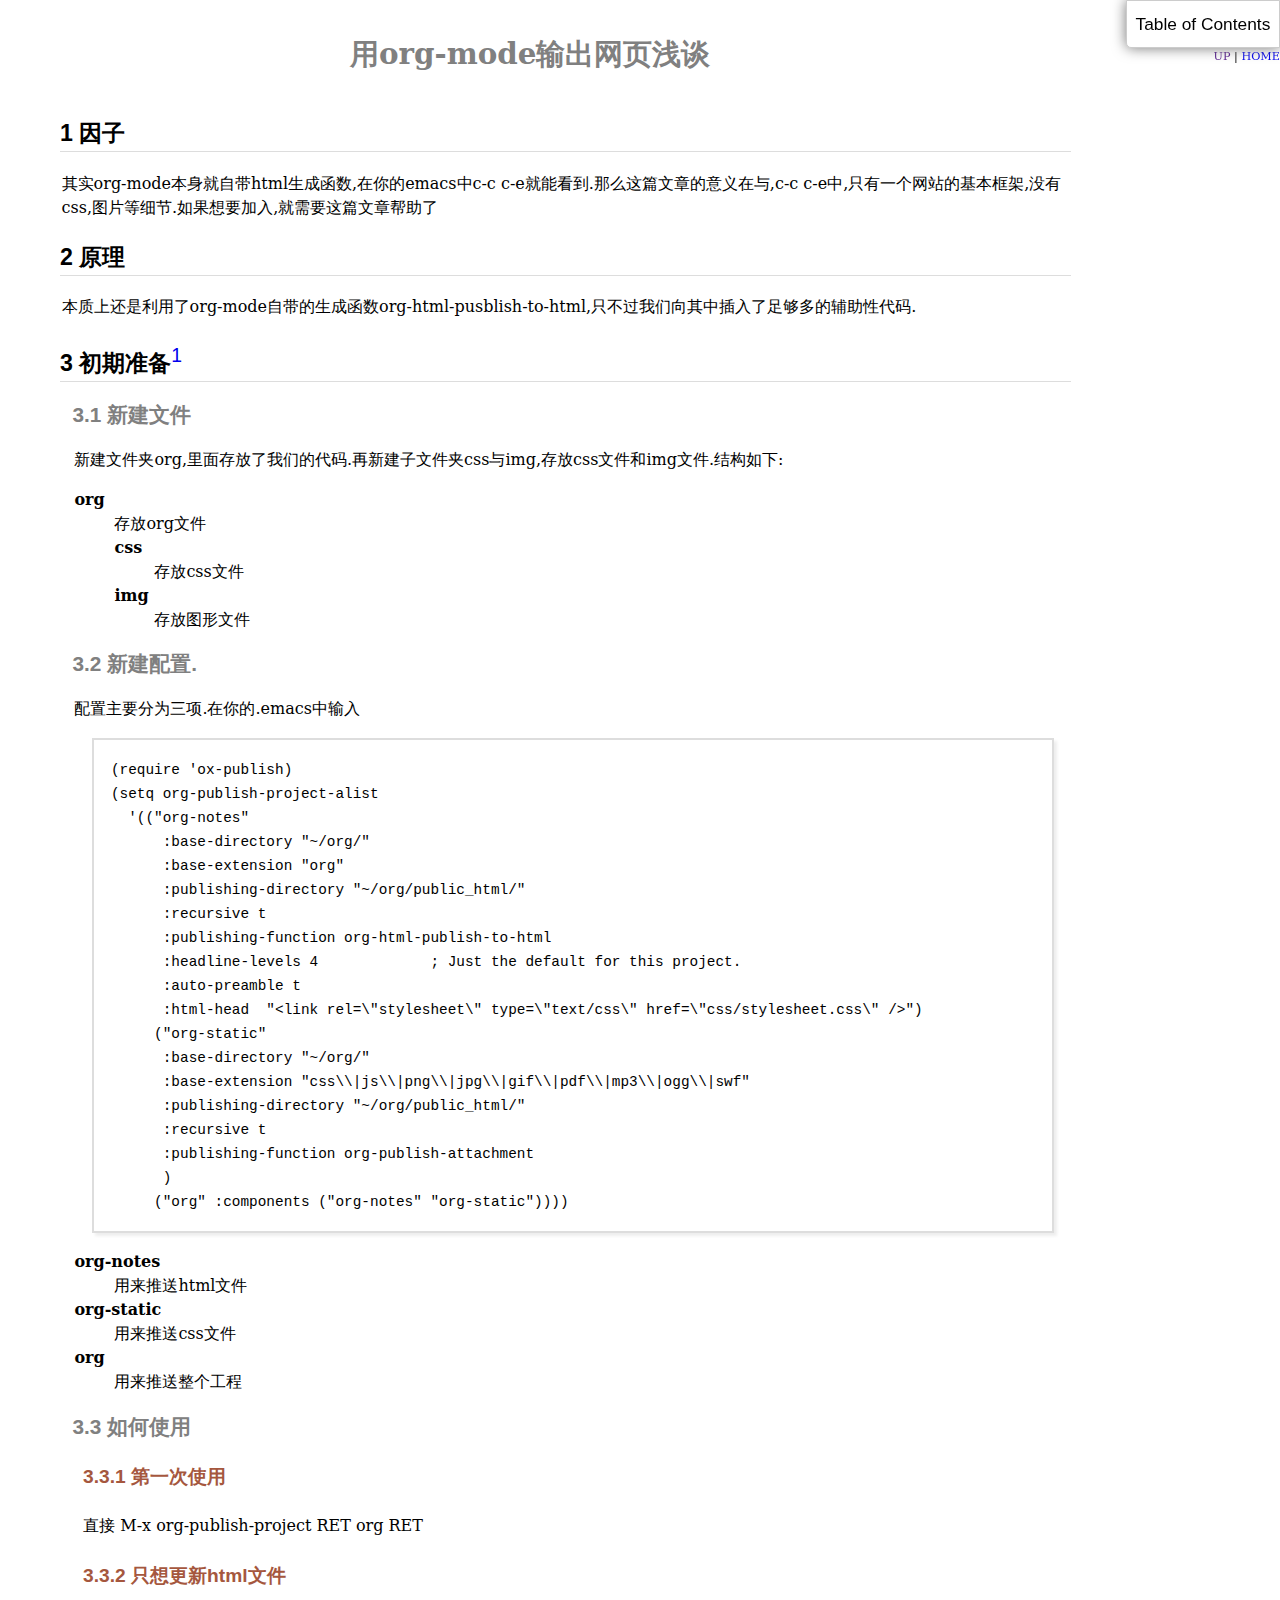
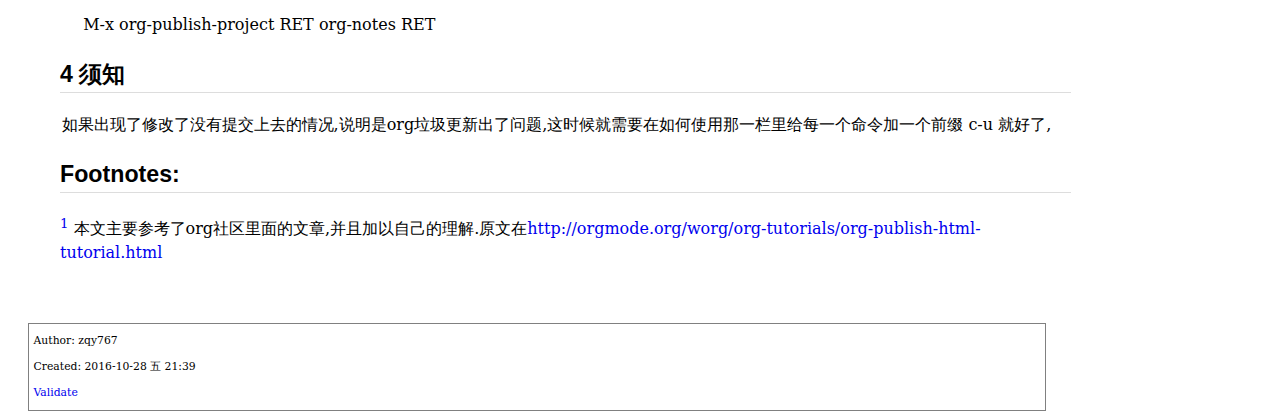
<file: org-output-html.html>
<?xml version="1.0" encoding="utf-8"?>
<!DOCTYPE html PUBLIC "-//W3C//DTD XHTML 1.0 Strict//EN"
"http://www.w3.org/TR/xhtml1/DTD/xhtml1-strict.dtd">
<html xmlns="http://www.w3.org/1999/xhtml" lang="en" xml:lang="en">
<head>
<!-- 2016-10-28 五 21:39 -->
<meta http-equiv="Content-Type" content="text/html;charset=utf-8" />
<meta name="viewport" content="width=device-width, initial-scale=1" />
<title>用org-mode输出网页浅谈</title>
<meta name="generator" content="Org mode" />
<meta name="author" content="zqy767" />
<style type="text/css">
 <!--/*--><![CDATA[/*><!--*/
  .title  { text-align: center;
             margin-bottom: .2em; }
  .subtitle { text-align: center;
              font-size: medium;
              font-weight: bold;
              margin-top:0; }
  .todo   { font-family: monospace; color: red; }
  .done   { font-family: monospace; color: green; }
  .priority { font-family: monospace; color: orange; }
  .tag    { background-color: #eee; font-family: monospace;
            padding: 2px; font-size: 80%; font-weight: normal; }
  .timestamp { color: #bebebe; }
  .timestamp-kwd { color: #5f9ea0; }
  .org-right  { margin-left: auto; margin-right: 0px;  text-align: right; }
  .org-left   { margin-left: 0px;  margin-right: auto; text-align: left; }
  .org-center { margin-left: auto; margin-right: auto; text-align: center; }
  .underline { text-decoration: underline; }
  #postamble p, #preamble p { font-size: 90%; margin: .2em; }
  p.verse { margin-left: 3%; }
  pre {
    border: 1px solid #ccc;
    box-shadow: 3px 3px 3px #eee;
    padding: 8pt;
    font-family: monospace;
    overflow: auto;
    margin: 1.2em;
  }
  pre.src {
    position: relative;
    overflow: visible;
    padding-top: 1.2em;
  }
  pre.src:before {
    display: none;
    position: absolute;
    background-color: white;
    top: -10px;
    right: 10px;
    padding: 3px;
    border: 1px solid black;
  }
  pre.src:hover:before { display: inline;}
  /* Languages per Org manual */
  pre.src-asymptote:before { content: 'Asymptote'; }
  pre.src-awk:before { content: 'Awk'; }
  pre.src-C:before { content: 'C'; }
  /* pre.src-C++ doesn't work in CSS */
  pre.src-clojure:before { content: 'Clojure'; }
  pre.src-css:before { content: 'CSS'; }
  pre.src-D:before { content: 'D'; }
  pre.src-ditaa:before { content: 'ditaa'; }
  pre.src-dot:before { content: 'Graphviz'; }
  pre.src-calc:before { content: 'Emacs Calc'; }
  pre.src-emacs-lisp:before { content: 'Emacs Lisp'; }
  pre.src-fortran:before { content: 'Fortran'; }
  pre.src-gnuplot:before { content: 'gnuplot'; }
  pre.src-haskell:before { content: 'Haskell'; }
  pre.src-java:before { content: 'Java'; }
  pre.src-js:before { content: 'Javascript'; }
  pre.src-latex:before { content: 'LaTeX'; }
  pre.src-ledger:before { content: 'Ledger'; }
  pre.src-lisp:before { content: 'Lisp'; }
  pre.src-lilypond:before { content: 'Lilypond'; }
  pre.src-lua:before { content: 'Lua'; }
  pre.src-matlab:before { content: 'MATLAB'; }
  pre.src-mscgen:before { content: 'Mscgen'; }
  pre.src-ocaml:before { content: 'Objective Caml'; }
  pre.src-octave:before { content: 'Octave'; }
  pre.src-org:before { content: 'Org mode'; }
  pre.src-oz:before { content: 'OZ'; }
  pre.src-plantuml:before { content: 'Plantuml'; }
  pre.src-processing:before { content: 'Processing.js'; }
  pre.src-python:before { content: 'Python'; }
  pre.src-R:before { content: 'R'; }
  pre.src-ruby:before { content: 'Ruby'; }
  pre.src-sass:before { content: 'Sass'; }
  pre.src-scheme:before { content: 'Scheme'; }
  pre.src-screen:before { content: 'Gnu Screen'; }
  pre.src-sed:before { content: 'Sed'; }
  pre.src-sh:before { content: 'shell'; }
  pre.src-sql:before { content: 'SQL'; }
  pre.src-sqlite:before { content: 'SQLite'; }
  /* additional languages in org.el's org-babel-load-languages alist */
  pre.src-forth:before { content: 'Forth'; }
  pre.src-io:before { content: 'IO'; }
  pre.src-J:before { content: 'J'; }
  pre.src-makefile:before { content: 'Makefile'; }
  pre.src-maxima:before { content: 'Maxima'; }
  pre.src-perl:before { content: 'Perl'; }
  pre.src-picolisp:before { content: 'Pico Lisp'; }
  pre.src-scala:before { content: 'Scala'; }
  pre.src-shell:before { content: 'Shell Script'; }
  pre.src-ebnf2ps:before { content: 'ebfn2ps'; }
  /* additional language identifiers per "defun org-babel-execute"
       in ob-*.el */
  pre.src-cpp:before  { content: 'C++'; }
  pre.src-abc:before  { content: 'ABC'; }
  pre.src-coq:before  { content: 'Coq'; }
  pre.src-groovy:before  { content: 'Groovy'; }
  /* additional language identifiers from org-babel-shell-names in
     ob-shell.el: ob-shell is the only babel language using a lambda to put
     the execution function name together. */
  pre.src-bash:before  { content: 'bash'; }
  pre.src-csh:before  { content: 'csh'; }
  pre.src-ash:before  { content: 'ash'; }
  pre.src-dash:before  { content: 'dash'; }
  pre.src-ksh:before  { content: 'ksh'; }
  pre.src-mksh:before  { content: 'mksh'; }
  pre.src-posh:before  { content: 'posh'; }
  /* Additional Emacs modes also supported by the LaTeX listings package */
  pre.src-ada:before { content: 'Ada'; }
  pre.src-asm:before { content: 'Assembler'; }
  pre.src-caml:before { content: 'Caml'; }
  pre.src-delphi:before { content: 'Delphi'; }
  pre.src-html:before { content: 'HTML'; }
  pre.src-idl:before { content: 'IDL'; }
  pre.src-mercury:before { content: 'Mercury'; }
  pre.src-metapost:before { content: 'MetaPost'; }
  pre.src-modula-2:before { content: 'Modula-2'; }
  pre.src-pascal:before { content: 'Pascal'; }
  pre.src-ps:before { content: 'PostScript'; }
  pre.src-prolog:before { content: 'Prolog'; }
  pre.src-simula:before { content: 'Simula'; }
  pre.src-tcl:before { content: 'tcl'; }
  pre.src-tex:before { content: 'TeX'; }
  pre.src-plain-tex:before { content: 'Plain TeX'; }
  pre.src-verilog:before { content: 'Verilog'; }
  pre.src-vhdl:before { content: 'VHDL'; }
  pre.src-xml:before { content: 'XML'; }
  pre.src-nxml:before { content: 'XML'; }
  /* add a generic configuration mode; LaTeX export needs an additional
     (add-to-list 'org-latex-listings-langs '(conf " ")) in .emacs */
  pre.src-conf:before { content: 'Configuration File'; }

  table { border-collapse:collapse; }
  caption.t-above { caption-side: top; }
  caption.t-bottom { caption-side: bottom; }
  td, th { vertical-align:top;  }
  th.org-right  { text-align: center;  }
  th.org-left   { text-align: center;   }
  th.org-center { text-align: center; }
  td.org-right  { text-align: right;  }
  td.org-left   { text-align: left;   }
  td.org-center { text-align: center; }
  dt { font-weight: bold; }
  .footpara { display: inline; }
  .footdef  { margin-bottom: 1em; }
  .figure { padding: 1em; }
  .figure p { text-align: center; }
  .inlinetask {
    padding: 10px;
    border: 2px solid gray;
    margin: 10px;
    background: #ffffcc;
  }
  #org-div-home-and-up
   { text-align: right; font-size: 70%; white-space: nowrap; }
  textarea { overflow-x: auto; }
  .linenr { font-size: smaller }
  .code-highlighted { background-color: #ffff00; }
  .org-info-js_info-navigation { border-style: none; }
  #org-info-js_console-label
    { font-size: 10px; font-weight: bold; white-space: nowrap; }
  .org-info-js_search-highlight
    { background-color: #ffff00; color: #000000; font-weight: bold; }
  .org-svg { width: 90%; }
  /*]]>*/-->
</style>
<link rel="stylesheet" type="text/css" href="css/stylesheet.css" />
<script type="text/javascript">
/*
@licstart  The following is the entire license notice for the
JavaScript code in this tag.

Copyright (C) 2012-2013 Free Software Foundation, Inc.

The JavaScript code in this tag is free software: you can
redistribute it and/or modify it under the terms of the GNU
General Public License (GNU GPL) as published by the Free Software
Foundation, either version 3 of the License, or (at your option)
any later version.  The code is distributed WITHOUT ANY WARRANTY;
without even the implied warranty of MERCHANTABILITY or FITNESS
FOR A PARTICULAR PURPOSE.  See the GNU GPL for more details.

As additional permission under GNU GPL version 3 section 7, you
may distribute non-source (e.g., minimized or compacted) forms of
that code without the copy of the GNU GPL normally required by
section 4, provided you include this license notice and a URL
through which recipients can access the Corresponding Source.


@licend  The above is the entire license notice
for the JavaScript code in this tag.
*/
<!--/*--><![CDATA[/*><!--*/
 function CodeHighlightOn(elem, id)
 {
   var target = document.getElementById(id);
   if(null != target) {
     elem.cacheClassElem = elem.className;
     elem.cacheClassTarget = target.className;
     target.className = "code-highlighted";
     elem.className   = "code-highlighted";
   }
 }
 function CodeHighlightOff(elem, id)
 {
   var target = document.getElementById(id);
   if(elem.cacheClassElem)
     elem.className = elem.cacheClassElem;
   if(elem.cacheClassTarget)
     target.className = elem.cacheClassTarget;
 }
/*]]>*///-->
</script>
</head>
<body>
<div id="org-div-home-and-up">
 <a accesskey="h" href=""> UP </a>
 |
 <a accesskey="H" href="https://zqy767.github.io"> HOME </a>
</div><div id="content">
<h1 class="title">用org-mode输出网页浅谈</h1>
<div id="table-of-contents">
<h2>Table of Contents</h2>
<div id="text-table-of-contents">
<ul>
<li><a href="#org43960c3">1. 因子</a></li>
<li><a href="#orgf8e5b33">2. 原理</a></li>
<li><a href="#orgcc1ac8b">3. 初期准备</a>
<ul>
<li><a href="#org8aa75a0">3.1. 新建文件</a></li>
<li><a href="#org9c55466">3.2. 新建配置.</a></li>
<li><a href="#org069511d">3.3. 如何使用</a>
<ul>
<li><a href="#org73e0f77">3.3.1. 第一次使用</a></li>
<li><a href="#org2d887aa">3.3.2. 只想更新html文件</a></li>
</ul>
</li>
</ul>
</li>
<li><a href="#org72f229c">4. 须知</a></li>
</ul>
</div>
</div>

<div id="outline-container-org43960c3" class="outline-2">
<h2 id="org43960c3"><span class="section-number-2">1</span> 因子</h2>
<div class="outline-text-2" id="text-1">
<p>
其实org-mode本身就自带html生成函数,在你的emacs中c-c c-e就能看到.那么这篇文章的意义在与,c-c c-e中,只有一个网站的基本框架,没有css,图片等细节.如果想要加入,就需要这篇文章帮助了
</p>
</div>
</div>

<div id="outline-container-orgf8e5b33" class="outline-2">
<h2 id="orgf8e5b33"><span class="section-number-2">2</span> 原理</h2>
<div class="outline-text-2" id="text-2">
<p>
本质上还是利用了org-mode自带的生成函数org-html-pusblish-to-html,只不过我们向其中插入了足够多的辅助性代码.
</p>
</div>
</div>

<div id="outline-container-orgcc1ac8b" class="outline-2">
<h2 id="orgcc1ac8b"><span class="section-number-2">3</span> 初期准备<sup><a id="fnr.1" class="footref" href="#fn.1">1</a></sup></h2>
<div class="outline-text-2" id="text-3">
</div><div id="outline-container-org8aa75a0" class="outline-3">
<h3 id="org8aa75a0"><span class="section-number-3">3.1</span> 新建文件</h3>
<div class="outline-text-3" id="text-3-1">
<p>
新建文件夹org,里面存放了我们的代码.再新建子文件夹css与img,存放css文件和img文件.结构如下:
</p>

<dl class="org-dl">
<dt>org</dt><dd>存放org文件
<dl class="org-dl">
<dt>css</dt><dd>存放css文件</dd>
<dt>img</dt><dd>存放图形文件</dd>
</dl></dd>
</dl>
</div>
</div>

<div id="outline-container-org9c55466" class="outline-3">
<h3 id="org9c55466"><span class="section-number-3">3.2</span> 新建配置.</h3>
<div class="outline-text-3" id="text-3-2">
<p>
配置主要分为三项.在你的.emacs中输入
</p>
<div class="org-src-container">
<pre class="src src-emacs-lisp">(require 'ox-publish)
(setq org-publish-project-alist 
  '(("org-notes"
      :base-directory "~/org/"
      :base-extension "org"
      :publishing-directory "~/org/public_html/"
      :recursive t
      :publishing-function org-html-publish-to-html
      :headline-levels 4             ; Just the default for this project.
      :auto-preamble t
      :html-head  "&lt;link rel=\"stylesheet\" type=\"text/css\" href=\"css/stylesheet.css\" /&gt;")
     ("org-static"
      :base-directory "~/org/"
      :base-extension "css\\|js\\|png\\|jpg\\|gif\\|pdf\\|mp3\\|ogg\\|swf"
      :publishing-directory "~/org/public_html/"
      :recursive t
      :publishing-function org-publish-attachment
      )
     ("org" :components ("org-notes" "org-static"))))
</pre>
</div>

<dl class="org-dl">
<dt>org-notes</dt><dd>用来推送html文件</dd>
<dt>org-static</dt><dd>用来推送css文件</dd>
<dt>org</dt><dd>用来推送整个工程</dd>
</dl>
</div>
</div>


<div id="outline-container-org069511d" class="outline-3">
<h3 id="org069511d"><span class="section-number-3">3.3</span> 如何使用</h3>
<div class="outline-text-3" id="text-3-3">
</div><div id="outline-container-org73e0f77" class="outline-4">
<h4 id="org73e0f77"><span class="section-number-4">3.3.1</span> 第一次使用</h4>
<div class="outline-text-4" id="text-3-3-1">
<p>
直接 M-x org-publish-project RET org RET
</p>
</div>
</div>

<div id="outline-container-org2d887aa" class="outline-4">
<h4 id="org2d887aa"><span class="section-number-4">3.3.2</span> 只想更新html文件</h4>
<div class="outline-text-4" id="text-3-3-2">
<p>
M-x org-publish-project RET org-notes RET
</p>
</div>
</div>
</div>
</div>

<div id="outline-container-org72f229c" class="outline-2">
<h2 id="org72f229c"><span class="section-number-2">4</span> 须知</h2>
<div class="outline-text-2" id="text-4">
<p>
如果出现了修改了没有提交上去的情况,说明是org垃圾更新出了问题,这时候就需要在如何使用那一栏里给每一个命令加一个前缀 c-u 就好了,
</p>
</div>
</div>
<div id="footnotes">
<h2 class="footnotes">Footnotes: </h2>
<div id="text-footnotes">

<div class="footdef"><sup><a id="fn.1" class="footnum" href="#fnr.1">1</a></sup> <div class="footpara"><p class="footpara">
本文主要参考了org社区里面的文章,并且加以自己的理解.原文在<a href="http://orgmode.org/worg/org-tutorials/org-publish-html-tutorial.html">http://orgmode.org/worg/org-tutorials/org-publish-html-tutorial.html</a>
</p></div></div>


</div>
</div></div>
<div id="postamble" class="status">
<p class="author">Author: zqy767</p>
<p class="date">Created: 2016-10-28 五 21:39</p>
<p class="validation"><a href="http://validator.w3.org/check?uri=referer">Validate</a></p>
</div>
</body>
</html>
</file>
<file: css/stylesheet.css>
@media all
{
    html {
	margin: 0;
	font: .9em/1.6em "Droid Serif", Cambria, Georgia, "DejaVu Serif", serif;
	background-image: url(http://orgmode.org/img/org-mode-unicorn-logo-worg.png);
	background-attachment: fixed;
	background-position: right bottom;
	background-repeat: no-repeat;
	background-color: white;
    }

    body {
	font-size: 12pt;
	line-height: 18pt;
	color: black;
	margin-top: 0;

    }
    body #content {
	padding-top: 0px;
	max-width: 80%;
	min-width: 700px;
	margin-left: 20px;
	background-color: white;
	padding: 2em;
	/* box-shadow: 3px 3px 5px #888; */
    }
    body .title {
	margin-left: 0px;
	font-size: 22pt;
    }

    #org-div-home-and-up{
	position: fixed;
	right: 0;
	top: 4em;
    }

    /* TOC inspired by http://jashkenas.github.com/coffee-script */
    #table-of-contents {
	font-size: 10pt;
	position: fixed;
	right: 0em;
	top: 0em;
	background: white;
	line-height: 12pt;
	text-align: right;
	box-shadow: 0 0 1em #777777;
	-webkit-box-shadow: 0 0 1em #777777;
	-moz-box-shadow: 0 0 1em #777777;
	-webkit-border-bottom-left-radius: 5px;
	-moz-border-radius-bottomleft: 5px;
	/* ensure doesn't flow off the screen when expanded */
	max-height: 80%;
	overflow: auto; }
    #table-of-contents h2 {
	font-size: 13pt;
	max-width: 9em;
	border: 0;
	font-weight: normal;
	padding-left: 0.5em;
	padding-right: 0.5em;
	padding-top: 0.05em;
	padding-bottom: 0.05em; }
    #table-of-contents #text-table-of-contents {
	display: none;
	text-align: left; }
    #table-of-contents:hover #text-table-of-contents {
	display: block;
	padding: 0.5em;
	margin-top: -1.5em; }

    #license {
      /* padding: .3em; */
      /* border: 1px solid gray; */
      background-color: #eeeeee;
    }

    h1 {
	/*
	  font-family:Sans;
	  font-weight:bold; */
	font-size:2.1em;
	padding:0 0 30px 0;
	margin-top: 10px;
	margin-bottom: 10px;
	margin-right: 7%;
	/*    color: #6C5D4F; */
	color: grey;
    }

    /*
      h2:before {
      content: "* "
      }

h3:before {
content: "** "
}

h4:before {
content: "*** "
}
*/

    h2 {
	font-family:sans-serif;
	font-size:1.45em;
	line-height:16px;
	padding:10px 0 10px 0;
	color: black;
	border-bottom: 1px solid #ddd;
    }

    .outline-text-2 {
	margin-left: 0.1em
    }

    h3 {
	font-family:sans-serif;
	font-size:1.3em;
	color: grey;
	margin-left: 0.6em;
    }

    /* #A34D32;*/


    .outline-text-3 {
	margin-left: 0.9em;
    }

    h4 {
	font-family:sans-serif;
	font-size:1.2em;
	margin-left: 1.2em;
	color: #A5573E;
    }

    .outline-text-4 {
	margin-left: 1.45em;
    }

    a {text-decoration: none; font-weight: 400;}
    a:visited {text-decoration: none; font-weight: 400;}
    a:hover {text-decoration: underline;}

    .todo {
	color: #CA0000;
    }

    .done {
	color: #006666;
    }

    .timestamp-kwd {
	color: #444;
    }

    .tag {

    }

    li {
	margin: .4em;
    }

    table {
	border: none;
    }

    td {
	border: none;
    }

    th {
	border: none;
    }

    code {
	font-size: 100%;
	color: black;
	border: 1px solid #DEDEDE;
	padding: 0px 0.2em;
    }

    img {
	border: none;
    }

    .share img {
	opacity: .4;
	-moz-opacity: .4;
	filter: alpha(opacity=40);
    }

    .share img:hover {
	opacity: 1;
	-moz-opacity: 1;
	filter: alpha(opacity=100);
    }

    /* pre {border: 1px solid #555; */
    /*      background: #EEE; */
    /*      font-size: 9pt; */
    /*      padding: 1em; */
    /*     } */

    /* pre { */
    /*     color: #e5e5e5; */
    /*     background-color: #000000; */
    /*     padding: 1.4em; */
    /*     border: 2px solid gray; */
    /* } */

    /* pre { */
    /*     background-color: #2b2b2b; */
    /*     border: 4px solid gray; */
    /*     color: #EEE; */
    /*     overflow: auto; */
    /*     padding: 1em; */
    /*  } */

    pre {
	font-family: Droid Sans Mono, Monaco, Consolas, "Lucida Console", monospace;
	color: black;
	font-size: 90%;
	background-color: #ffffff;
	padding: 1.2em;
	border: 2px solid #dddddd;
	overflow: auto;
    }

    .org-info-box {
	clear:both;
	margin-left:auto;
	margin-right:auto;
	padding:0.7em;
    /* border:1px solid #CCC; */
    /* border-radius:10px; */
    /* -moz-border-radius:10px; */
    }
    .org-info-box img {
	float:left;
	margin:0em 0.5em 0em 0em;
    }
    .org-info-box p {
	margin:0em;
	padding:0em;
    }


    .builtin {
	/* font-lock-builtin-face */
	color: #f4a460;
    }
    .comment {
	/* font-lock-comment-face */
	color: #737373;
    }
    .comment-delimiter {
	/* font-lock-comment-delimiter-face */
	color: #666666;
    }
    .constant {
	/* font-lock-constant-face */
	color: #db7093;
    }
    .doc {
	/* font-lock-doc-face */
	color: #b3b3b3;
    }
    .function-name {
	/* font-lock-function-name-face */
	color: #5f9ea0;
    }
    .headline {
	/* headline-face */
	color: #ffffff;
	background-color: #000000;
	font-weight: bold;
    }
    .keyword {
	/* font-lock-keyword-face */
	color: #4682b4;
    }
    .negation-char {
    }
    .regexp-grouping-backslash {
    }
    .regexp-grouping-construct {
    }
    .string {
	/* font-lock-string-face */
	color: #ccc79a;
    }
    .todo-comment {
	/* todo-comment-face */
	color: #ffffff;
	background-color: #000000;
	font-weight: bold;
    }
    .variable-name {
	/* font-lock-variable-name-face */
	color: #ff6a6a;
    }
    .warning {
	/* font-lock-warning-face */
	color: #ffffff;
	background-color: #cd5c5c;
	font-weight: bold;
    }
    pre.a {
	color: inherit;
	background-color: inherit;
	font: inherit;
	text-decoration: inherit;
    }
    pre.a:hover {
	text-decoration: underline;
    }

    /* Styles for org-info.js */

    .org-info-js_info-navigation
    {
	border-style:none;
    }

    #org-info-js_console-label
    {
	font-size:10px;
	font-weight:bold;
	white-space:nowrap;
    }

    .org-info-js_search-highlight
    {
	background-color:#ffff00;
	color:#000000;
	font-weight:bold;
    }

    #org-info-js-window
    {
	border-bottom:1px solid black;
	padding-bottom:10px;
	margin-bottom:10px;
    }



    .org-info-search-highlight
    {
	background-color:#adefef; /* same color as emacs default */
	color:#000000;
	font-weight:bold;
    }

    .org-bbdb-company {
	/* bbdb-company */
	font-style: italic;
    }
    .org-bbdb-field-name {
    }
    .org-bbdb-field-value {
    }
    .org-bbdb-name {
	/* bbdb-name */
	text-decoration: underline;
    }
    .org-bold {
	/* bold */
	font-weight: bold;
    }
    .org-bold-italic {
	/* bold-italic */
	font-weight: bold;
	font-style: italic;
    }
    .org-border {
	/* border */
	background-color: #000000;
    }
    .org-buffer-menu-buffer {
	/* buffer-menu-buffer */
	font-weight: bold;
    }
    .org-builtin {
	/* font-lock-builtin-face */
	color: #da70d6;
    }
    .org-button {
	/* button */
	text-decoration: underline;
    }
    .org-c-nonbreakable-space {
	/* c-nonbreakable-space-face */
	background-color: #ff0000;
	font-weight: bold;
    }
    .org-calendar-today {
	/* calendar-today */
	text-decoration: underline;
    }
    .org-comment {
	/* font-lock-comment-face */
	color: #b22222;
    }
    .org-comment-delimiter {
	/* font-lock-comment-delimiter-face */
	color: #b22222;
    }
    .org-constant {
	/* font-lock-constant-face */
	color: #5f9ea0;
    }
    .org-cursor {
	/* cursor */
	background-color: #000000;
    }
    .org-default {
	/* default */
	color: #000000;
	background-color: #ffffff;
    }
    .org-diary {
	/* diary */
	color: #ff0000;
    }
    .org-doc {
	/* font-lock-doc-face */
	color: #bc8f8f;
    }
    .org-escape-glyph {
	/* escape-glyph */
	color: #a52a2a;
    }
    .org-file-name-shadow {
	/* file-name-shadow */
	color: #7f7f7f;
    }
    .org-fixed-pitch {
    }
    .org-fringe {
	/* fringe */
	background-color: #f2f2f2;
    }
    .org-function-name {
	/* font-lock-function-name-face */
	color: #0000ff;
    }
    .org-header-line {
	/* header-line */
	color: #333333;
	background-color: #e5e5e5;
    }
    .org-help-argument-name {
	/* help-argument-name */
	font-style: italic;
    }
    .org-highlight {
	/* highlight */
	background-color: #b4eeb4;
    }
    .org-holiday {
	/* holiday */
	background-color: #ffc0cb;
    }
    .org-info-header-node {
	/* info-header-node */
	color: #a52a2a;
	font-weight: bold;
	font-style: italic;
    }
    .org-info-header-xref {
	/* info-header-xref */
	color: #0000ff;
	text-decoration: underline;
    }
    .org-info-menu-header {
	/* info-menu-header */
	font-weight: bold;
    }
    .org-info-menu-star {
	/* info-menu-star */
	color: #ff0000;
    }
    .org-info-node {
	/* info-node */
	color: #a52a2a;
	font-weight: bold;
	font-style: italic;
    }
    .org-info-title-1 {
	/* info-title-1 */
	font-size: 172%;
	font-weight: bold;
    }
    .org-info-title-2 {
	/* info-title-2 */
	font-size: 144%;
	font-weight: bold;
    }
    .org-info-title-3 {
	/* info-title-3 */
	font-size: 120%;
	font-weight: bold;
    }
    .org-info-title-4 {
	/* info-title-4 */
	font-weight: bold;
    }
    .org-info-xref {
	/* info-xref */
	color: #0000ff;
	text-decoration: underline;
    }
    .org-isearch {
	/* isearch */
	color: #b0e2ff;
	background-color: #cd00cd;
    }
    .org-italic {
	/* italic */
	font-style: italic;
    }
    .org-keyword {
	/* font-lock-keyword-face */
	color: #a020f0;
    }
    .org-lazy-highlight {
	/* lazy-highlight */
	background-color: #afeeee;
    }
    .org-link {
	/* link */
	color: #0000ff;
	text-decoration: underline;
    }
    .org-link-visited {
	/* link-visited */
	color: #8b008b;
	text-decoration: underline;
    }
    .org-match {
	/* match */
	background-color: #ffff00;
    }
    .org-menu {
    }
    .org-message-cited-text {
	/* message-cited-text */
	color: #ff0000;
    }
    .org-message-header-cc {
	/* message-header-cc */
	color: #191970;
    }
    .org-message-header-name {
	/* message-header-name */
	color: #6495ed;
    }
    .org-message-header-newsgroups {
	/* message-header-newsgroups */
	color: #00008b;
	font-weight: bold;
	font-style: italic;
    }
    .org-message-header-other {
	/* message-header-other */
	color: #4682b4;
    }
    .org-message-header-subject {
	/* message-header-subject */
	color: #000080;
	font-weight: bold;
    }
    .org-message-header-to {
	/* message-header-to */
	color: #191970;
	font-weight: bold;
    }
    .org-message-header-xheader {
	/* message-header-xheader */
	color: #0000ff;
    }
    .org-message-mml {
	/* message-mml */
	color: #228b22;
    }
    .org-message-separator {
	/* message-separator */
	color: #a52a2a;
    }
    .org-minibuffer-prompt {
	/* minibuffer-prompt */
	color: #0000cd;
    }
    .org-mm-uu-extract {
	/* mm-uu-extract */
	color: #006400;
	background-color: #ffffe0;
    }
    .org-mode-line {
	/* mode-line */
	color: #000000;
	background-color: #bfbfbf;
    }
    .org-mode-line-buffer-id {
	/* mode-line-buffer-id */
	font-weight: bold;
    }
    .org-mode-line-highlight {
    }
    .org-mode-line-inactive {
	/* mode-line-inactive */
	color: #333333;
	background-color: #e5e5e5;
    }
    .org-mouse {
	/* mouse */
	background-color: #000000;
    }
    .org-negation-char {
    }
    .org-next-error {
	/* next-error */
	background-color: #eedc82;
    }
    .org-nobreak-space {
	/* nobreak-space */
	color: #a52a2a;
	text-decoration: underline;
    }
    .org-org-agenda-date {
	/* org-agenda-date */
	color: #0000ff;
    }
    .org-org-agenda-date-weekend {
	/* org-agenda-date-weekend */
	color: #0000ff;
	font-weight: bold;
    }
    .org-org-agenda-restriction-lock {
	/* org-agenda-restriction-lock */
	background-color: #ffff00;
    }
    .org-org-agenda-structure {
	/* org-agenda-structure */
	color: #0000ff;
    }
    .org-org-archived {
	/* org-archived */
	color: #7f7f7f;
    }
    .org-org-code {
	/* org-code */
	color: #7f7f7f;
    }
    .org-org-column {
	/* org-column */
	background-color: #e5e5e5;
    }
    .org-org-column-title {
	/* org-column-title */
	background-color: #e5e5e5;
	font-weight: bold;
	text-decoration: underline;
    }
    .org-org-date {
	/* org-date */
	color: #a020f0;
	text-decoration: underline;
    }
    .org-org-done {
	/* org-done */
	color: #228b22;
	font-weight: bold;
    }
    .org-org-drawer {
	/* org-drawer */
	color: #0000ff;
    }
    .org-org-ellipsis {
	/* org-ellipsis */
	color: #b8860b;
	text-decoration: underline;
    }
    .org-org-formula {
	/* org-formula */
	color: #b22222;
    }
    .org-org-headline-done {
	/* org-headline-done */
	color: #bc8f8f;
    }
    .org-org-hide {
	/* org-hide */
	color: #e5e5e5;
    }
    .org-org-latex-and-export-specials {
	/* org-latex-and-export-specials */
	color: #8b4513;
    }
    .org-org-level-1 {
	/* org-level-1 */
	color: #0000ff;
    }
    .org-org-level-2 {
	/* org-level-2 */
	color: #b8860b;
    }
    .org-org-level-3 {
	/* org-level-3 */
	color: #a020f0;
    }
    .org-org-level-4 {
	/* org-level-4 */
	color: #b22222;
    }
    .org-org-level-5 {
	/* org-level-5 */
	color: #228b22;
    }
    .org-org-level-6 {
	/* org-level-6 */
	color: #5f9ea0;
    }
    .org-org-level-7 {
	/* org-level-7 */
	color: #da70d6;
    }
    .org-org-level-8 {
	/* org-level-8 */
	color: #bc8f8f;
    }
    .org-org-link {
	/* org-link */
	color: #a020f0;
	text-decoration: underline;
    }
    .org-org-property-value {
    }
    .org-org-scheduled-previously {
	/* org-scheduled-previously */
	color: #b22222;
    }
    .org-org-scheduled-today {
	/* org-scheduled-today */
	color: #006400;
    }
    .org-org-sexp-date {
	/* org-sexp-date */
	color: #a020f0;
    }
    .org-org-special-keyword {
	/* org-special-keyword */
	color: #bc8f8f;
    }
    .org-org-table {
	/* org-table */
	color: #0000ff;
    }
    .org-org-tag {
	/* org-tag */
	font-weight: bold;
    }
    .org-org-target {
	/* org-target */
	text-decoration: underline;
    }
    .org-org-time-grid {
	/* org-time-grid */
	color: #b8860b;
    }
    .org-org-todo {
	/* org-todo */
	color: #ff0000;
    }
    .org-org-upcoming-deadline {
	/* org-upcoming-deadline */
	color: #b22222;
    }
    .org-org-verbatim {
	/* org-verbatim */
	color: #7f7f7f;
	text-decoration: underline;
    }
    .org-org-warning {
	/* org-warning */
	color: #ff0000;
	font-weight: bold;
    }
    .org-outline-1 {
	/* outline-1 */
	color: #0000ff;
    }
    .org-outline-2 {
	/* outline-2 */
	color: #b8860b;
    }
    .org-outline-3 {
	/* outline-3 */
	color: #a020f0;
    }
    .org-outline-4 {
	/* outline-4 */
	color: #b22222;
    }
    .org-outline-5 {
	/* outline-5 */
	color: #228b22;
    }
    .org-outline-6 {
	/* outline-6 */
	color: #5f9ea0;
    }
    .org-outline-7 {
	/* outline-7 */
	color: #da70d6;
    }
    .org-outline-8 {
	/* outline-8 */
	color: #bc8f8f;
    }
    .outline-text-1, .outline-text-2, .outline-text-3, .outline-text-4, .outline-text-5, .outline-text-6 {
    /* Add more spacing between section. Padding, so that folding with org-info.js works as expected. */

    }

    .org-preprocessor {
	/* font-lock-preprocessor-face */
	color: #da70d6;
    }
    .org-query-replace {
	/* query-replace */
	color: #b0e2ff;
	background-color: #cd00cd;
    }
    .org-regexp-grouping-backslash {
	/* font-lock-regexp-grouping-backslash */
	font-weight: bold;
    }
    .org-regexp-grouping-construct {
	/* font-lock-regexp-grouping-construct */
	font-weight: bold;
    }
    .org-region {
	/* region */
	background-color: #eedc82;
    }
    .org-rmail-highlight {
    }
    .org-scroll-bar {
	/* scroll-bar */
	background-color: #bfbfbf;
    }
    .org-secondary-selection {
	/* secondary-selection */
	background-color: #ffff00;
    }
    .org-shadow {
	/* shadow */
	color: #7f7f7f;
    }
    .org-show-paren-match {
	/* show-paren-match */
	background-color: #40e0d0;
    }
    .org-show-paren-mismatch {
	/* show-paren-mismatch */
	color: #ffffff;
	background-color: #a020f0;
    }
    .org-string {
	/* font-lock-string-face */
	color: #bc8f8f;
    }
    .org-texinfo-heading {
	/* texinfo-heading */
	color: #0000ff;
    }
    .org-tool-bar {
	/* tool-bar */
	color: #000000;
	background-color: #bfbfbf;
    }
    .org-tooltip {
	/* tooltip */
	color: #000000;
	background-color: #ffffe0;
    }
    .org-trailing-whitespace {
	/* trailing-whitespace */
	background-color: #ff0000;
    }
    .org-type {
	/* font-lock-type-face */
	color: #228b22;
    }
    .org-underline {
	/* underline */
	text-decoration: underline;
    }
    .org-variable-name {
	/* font-lock-variable-name-face */
	color: #b8860b;
    }
    .org-variable-pitch {
    }
    .org-vertical-border {
    }
    .org-warning {
	/* font-lock-warning-face */
	color: #ff0000;
	font-weight: bold;
    }
    .rss_box {}
    .rss_title, rss_title a {}
    .rss_items {}
    .rss_item a:link, .rss_item a:visited, .rss_item a:active {}
    .rss_item a:hover {}
    .rss_date {}

    label.org-src-name {
	font-size: 80%;
	font-style: italic;
    }

    #show_source {margin: 0; padding: 0;}

    #postamble {
	font-size: 75%;
	min-width: 700px;
	max-width: 80%;
	margin-left: 20px;
	margin-top: 10px;
	padding: .2em;
	border: 1px solid gray;
	background-color: #ffffff;
	z-index: -1000;
    }


} /* END OF @media all */



@media screen
{
    #table-of-contents {
	float: right;
	border: 1px solid #CCC;
	max-width: 50%;
	overflow: auto;
    }
} /* END OF @media screen */
</file>
